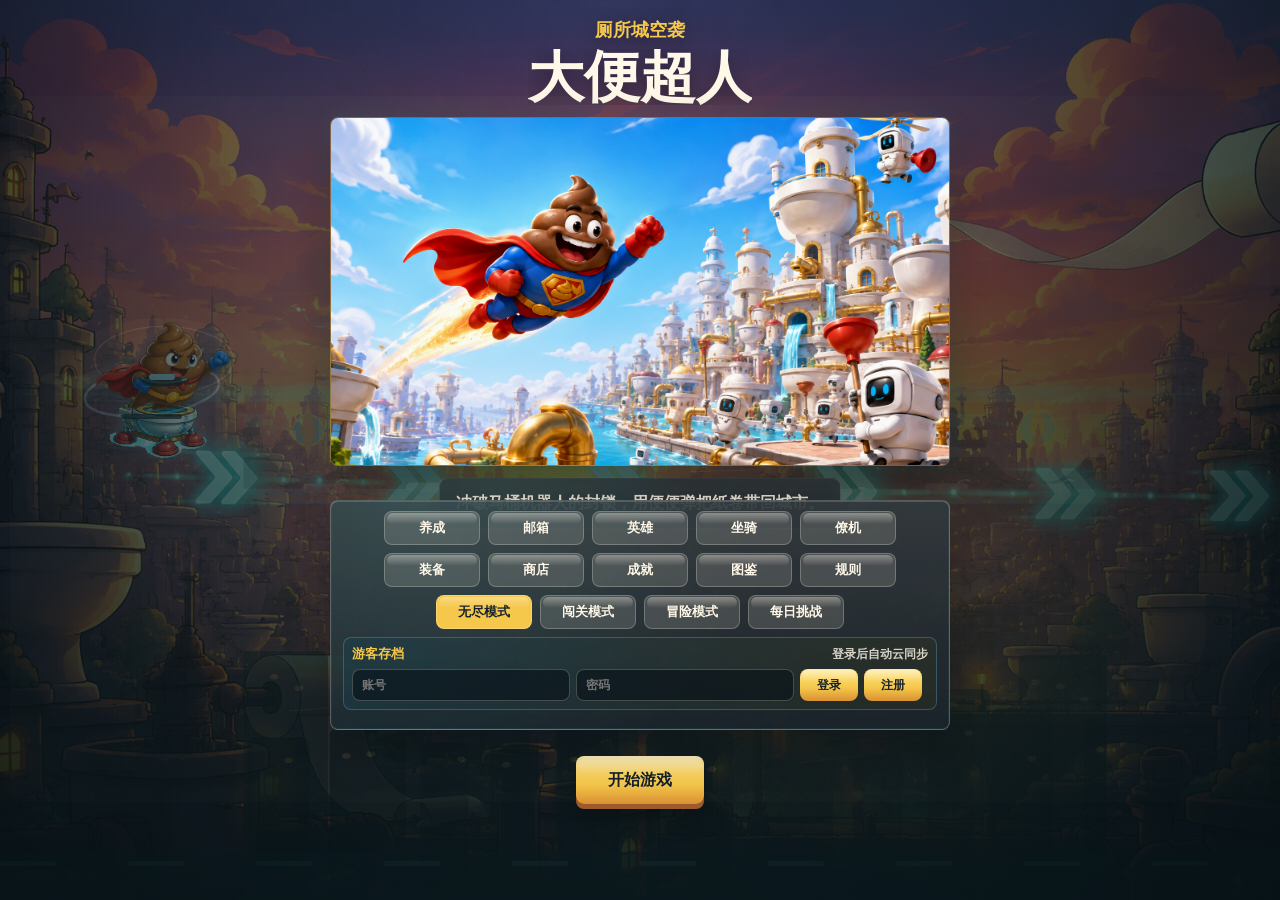
<file: index.html>
<!doctype html>
<html lang="zh-CN">
<head>
  <meta charset="utf-8">
  <meta name="viewport" content="width=device-width, initial-scale=1">
  <link rel="icon" href="data:,">
  <title>大便超人</title>
  <link rel="preload" as="image" href="assets/background-city-overhaul.png" fetchpriority="high">
  <link rel="preload" as="image" href="assets/background-city-patrol.png">
  <link rel="preload" as="image" href="assets/menu-hero-refit.png" fetchpriority="high">
  <link rel="preload" as="image" href="assets/background-deep-valve.png">
  <link rel="preload" as="image" href="assets/boss-warning-panel-refit.png">
  <link rel="preload" as="image" href="assets/background-adventure-beacon.png">
  <link rel="preload" as="image" href="assets/mount-atlas.png">
  <link rel="preload" as="image" href="assets/mail-festival-seal.png">
  <link rel="preload" as="image" href="assets/adventure-route-compass.png">
  <link rel="preload" as="image" href="assets/stage-contract-badge.png">
  <link rel="preload" as="image" href="assets/classic-route-briefing.png">
  <link rel="preload" as="image" href="assets/compendium-icons.webp">
  <link rel="preload" as="image" href="assets/compendium-pickups.webp">
  <link rel="preload" as="image" href="assets/compendium-systems.webp">
  <link rel="stylesheet" href="styles.css?v=20260613-ultimate-read">
</head>
<body class="menu-open">
  <main class="game-shell" aria-label="大便超人">
    <canvas id="gameCanvas" width="1280" height="720" aria-label="游戏画面"></canvas>

    <section id="orientationHint" class="orientation-hint" hidden aria-label="横屏提示">
      <div class="orientation-hint-panel">
        <strong>请横屏游玩</strong>
        <span>大便超人的躲避、Boss 战和道具按钮都按横屏手感设计。</span>
        <button id="orientationFullscreenButton" type="button">进入横屏全屏</button>
      </div>
    </section>

    <section class="hud" aria-label="游戏状态">
      <div class="hud-stat">
        <span>分数</span>
        <strong id="scoreText">0</strong>
      </div>
      <div class="hud-bars" aria-label="生命和能量">
        <div class="hud-meta">
          <span>Lv.<strong id="levelText">1</strong> · 战 <strong id="runPowerText">0</strong></span>
          <span id="powerText">普通便弹</span>
        </div>
        <div class="bar">
          <span>生命</span>
          <i><b id="healthBar"></b></i>
        </div>
        <div class="bar energy">
          <span>能量</span>
          <i><b id="energyBar"></b></i>
        </div>
        <div class="bar xp">
          <span>经验</span>
          <i><b id="expBar"></b></i>
        </div>
      </div>
      <div class="hud-stat right">
        <span id="bestLabel">最佳</span>
        <strong id="bestText">0</strong>
      </div>
    </section>

    <section id="bossHud" class="boss-hud" hidden aria-label="BOSS 状态">
      <span id="bossNameText">马桶霸王</span>
      <small id="bossPressureText">战况评估</small>
      <i><b id="bossBar"></b></i>
    </section>

    <section id="missionHud" class="mission-hud" hidden aria-label="局内悬赏">
      <span id="missionText">悬赏准备中</span>
    </section>

    <section id="menuPanel" class="menu-panel" aria-live="polite">
      <div class="brand-lockup">
        <p>厕所城空袭</p>
        <h1>大便超人</h1>
      </div>
      <img class="rules-art" src="assets/menu-hero-refit.png" alt="" aria-hidden="true">
      <div id="panelCopy" class="panel-copy">冲破马桶机器人的封锁，用便便弹把纸卷带回城市。</div>
      <div class="progress-panel" aria-label="闯关和养成">
        <div class="page-tabs">
          <button id="growthPageButton" type="button" class="is-selected">养成</button>
          <button id="mailPageButton" type="button">邮箱</button>
          <button id="heroPageButton" type="button">英雄</button>
          <button id="mountPageButton" type="button">坐骑</button>
          <button id="dronePageButton" type="button">僚机</button>
          <button id="equipmentPageButton" type="button">装备</button>
          <button id="shopPageButton" type="button">商店</button>
          <button id="achievementPageButton" type="button">成就</button>
          <button id="compendiumPageButton" type="button">图鉴</button>
          <button id="rulesPageButton" type="button">规则</button>
        </div>
        <div class="mode-tabs">
          <button id="endlessModeButton" type="button" class="is-selected">无尽模式</button>
          <button id="stageModeButton" type="button">闯关模式</button>
          <button id="adventureModeButton" type="button">冒险模式</button>
          <button id="dailyModeButton" type="button">每日挑战</button>
        </div>
        <form id="accountForm" class="account-panel" aria-label="账号云存档">
          <div class="account-summary">
            <strong id="accountTitle">游客存档</strong>
            <span id="accountStatus">登录后自动云同步</span>
          </div>
          <div class="account-fields">
            <input id="accountUsernameInput" type="text" autocomplete="username" maxlength="24" placeholder="账号" aria-label="账号">
            <input id="accountPasswordInput" type="password" autocomplete="current-password" maxlength="64" placeholder="密码" aria-label="密码">
            <button id="accountLoginButton" type="submit">登录</button>
            <button id="accountRegisterButton" type="button">注册</button>
            <button id="accountLogoutButton" type="button" hidden>退出</button>
          </div>
        </form>
        <div id="moduleHeader" class="module-header" hidden>
          <button id="moduleBackButton" type="button">返回</button>
          <strong id="moduleTitle">养成</strong>
        </div>
        <div id="stagePage" class="progress-page stage-page" hidden aria-label="闯关选关">
          <div id="stageSummary" class="stage-summary">选择关卡后开始挑战。</div>
          <div id="stageGrid" class="stage-grid" aria-label="关卡选择"></div>
          <button id="stageStartButton" class="stage-start-button" type="button">开始本关</button>
        </div>
        <div id="growthPage" class="progress-page" hidden>
        <div class="meta-strip">
          <span>金币 <strong id="coinText">0</strong></span>
          <span>材料 <strong id="materialText">0</strong></span>
          <span>便便币 <strong id="poopCoinText">0</strong></span>
          <span>专属石 <strong id="evoStoneText">0</strong></span>
          <span>超人 Lv.<strong id="metaLevelText">1</strong></span>
          <span>进化 <strong id="evolutionText">0</strong></span>
          <span>称号 <strong id="activeTitleText">暂无</strong></span>
        </div>
        <div class="growth-actions">
          <button id="upgradeHeroButton" type="button">升级超人</button>
          <button id="evolveHeroButton" type="button">进化超人</button>
        </div>
        <div class="hero-actions">
          <button id="signInButton" type="button">每日签到</button>
        </div>
        <div id="signInText" class="inventory-line">签到可获得少量便便币和阶段礼包，第 15/30 天会解锁传说级生肖五行英雄与坐骑。</div>
        <div id="inventoryText" class="inventory-line">背包：护盾 0 · 磁铁 0 · 能量 0</div>
        <div class="attribute-panel" aria-label="角色属性">
          <div id="combatPowerText" class="combat-power">战力 0</div>
          <div id="attributeText" class="attribute-line">生命 0 · 能量 0 · 攻击 0 · 幸运 0</div>
          <div id="equipmentText" class="equipment-line">头盔 - · 衣服 - · 靴子 - · 武器 - · 项链 -</div>
        </div>
        </div>
        <div id="mailPage" class="progress-page mail-page" hidden aria-label="邮箱页面">
          <div id="mailSummary" class="inventory-line">周末和节假日会投放补给。</div>
          <div class="mail-actions">
            <button id="claimAllMailButton" type="button">领取全部</button>
            <button id="refreshMailButton" type="button">刷新邮箱</button>
          </div>
          <div id="mailList" class="mail-list"></div>
        </div>
        <div id="heroPage" class="progress-page hero-page" hidden aria-label="英雄页面">
          <div id="heroTrialAccessText" class="inventory-line trial-access-line">试用每日免费 3 局；可用便便币购买今日试用权。</div>
          <div class="trial-access-actions">
            <button id="buyHeroTrialPassButton" type="button">购买今日试用权</button>
          </div>
          <div id="heroGrid" class="hero-grid">
            <div class="hero-card">
              <div class="hero-portrait hero-poop"></div>
              <div class="hero-card-name">大便超人</div>
              <div class="hero-card-stat">便便弹 · 大便能量波</div>
              <button id="selectPoopHeroButton" type="button">选择</button>
            </div>
            <div class="hero-card">
              <div class="hero-portrait hero-ikun"></div>
              <div class="hero-card-name">蔡徐坤</div>
              <div class="hero-card-stat">鸡啄发射 · 鸡鸣冲击波</div>
              <button id="selectIkunHeroButton" type="button">第 3 天解锁</button>
            </div>
          </div>
        </div>
        <div id="mountPage" class="progress-page mount-page" hidden aria-label="坐骑页面">
          <div id="mountText" class="inventory-line">可以选择不乘坐坐骑；骑乘时英雄会坐在坐骑上，未解锁坐骑需要金币和极稀有便便币。</div>
          <div id="mountTrialAccessText" class="inventory-line trial-access-line">试用每日免费 3 局；可用便便币购买今日试用权。</div>
          <div class="trial-access-actions">
            <button id="buyMountTrialPassButton" type="button">购买今日试用权</button>
          </div>
          <div id="mountGrid" class="mount-grid"></div>
        </div>
        <div id="dronePage" class="progress-page drone-page" hidden aria-label="僚机页面">
          <div id="droneText" class="inventory-line">当前僚机：便便圆翼僚机。天赋激活后出战。</div>
          <div id="droneGrid" class="drone-grid"></div>
        </div>
        <div id="equipmentPage" class="progress-page equipment-page" hidden aria-label="装备页面">
          <div class="equipment-section">
            <div class="equipment-title">已穿戴</div>
            <div id="equippedGrid" class="equipment-grid"></div>
          </div>
          <div class="equipment-section">
            <div class="equipment-title">装备背包</div>
            <div class="equipment-actions">
              <button id="sellWeakEquipmentButton" type="button">一键售出低品</button>
              <button id="sellAllEquipmentButton" type="button">出售全部背包</button>
            </div>
            <div id="equipmentBagGrid" class="equipment-bag-grid"></div>
          </div>
        </div>
        <div id="shopPage" class="progress-page shop-page" hidden aria-label="商店页面">
          <form id="redeemForm" class="redeem-panel" aria-label="兑换码">
            <input id="redeemCodeInput" type="password" autocomplete="off" spellcheck="false" placeholder="输入兑换码" aria-label="兑换码">
            <button id="redeemCodeButton" type="submit">兑换</button>
            <div id="redeemCodeStatus" class="redeem-status" aria-live="polite">每个兑换码仅可使用一次。</div>
          </form>
          <div id="shopDetail" class="shop-detail" aria-live="polite">点击商品查看作用，再点购买放入背包。</div>
          <div class="shop-grid">
            <div class="shop-card" data-shop-key="shield">
              <div class="shop-icon shop-shield"></div>
              <div class="shop-name">护盾</div>
              <div class="shop-price">6000 金币</div>
              <button id="buyShieldButton" type="button">购买</button>
            </div>
            <div class="shop-card" data-shop-key="magnet">
              <div class="shop-icon shop-magnet"></div>
              <div class="shop-name">磁铁</div>
              <div class="shop-price">7000 金币</div>
              <button id="buyMagnetButton" type="button">购买</button>
            </div>
            <div class="shop-card" data-shop-key="energy">
              <div class="shop-icon shop-energy"></div>
              <div class="shop-name">能量瓶</div>
              <div class="shop-price">4500 金币</div>
              <button id="buyEnergyButton" type="button">购买</button>
            </div>
            <div class="shop-card" data-shop-key="luckyBox">
              <div class="shop-icon shop-chest"></div>
              <div class="shop-name">幸运宝箱</div>
              <div class="shop-price">250000 金币</div>
              <button id="buyLuckyBoxButton" type="button">购买</button>
            </div>
            <div class="shop-card" data-shop-key="material">
              <div class="shop-icon shop-material"></div>
              <div class="shop-name">材料补给</div>
              <div class="shop-price">32500 金币</div>
              <button id="buyMaterialPackButton" type="button">购买</button>
            </div>
            <div class="shop-card" data-shop-key="battle">
              <div class="shop-icon shop-battle"></div>
              <div class="shop-name">战斗礼包</div>
              <div class="shop-price">39000 金币</div>
              <button id="buyBattlePackButton" type="button">购买</button>
            </div>
            <div class="shop-card" data-shop-key="gear">
              <div class="shop-icon shop-gear"></div>
              <div class="shop-name">装备补给箱</div>
              <div class="shop-price">110000 金币</div>
              <button id="buyGearBoxButton" type="button">购买</button>
            </div>
            <div class="shop-card" data-shop-key="reroll">
              <div class="shop-icon shop-reroll"></div>
              <div class="shop-name">天赋重骰券</div>
              <div class="shop-price">18000 金币</div>
              <button id="buyRerollButton" type="button">购买</button>
            </div>
            <div class="shop-card" data-shop-key="revive">
              <div class="shop-icon shop-revive"></div>
              <div class="shop-name">复活心核</div>
              <div class="shop-price">1 便便币</div>
              <button id="buyReviveButton" type="button">购买</button>
            </div>
            <div class="shop-card" data-shop-key="storm">
              <div class="shop-icon shop-storm"></div>
              <div class="shop-name">臭弹炸弹</div>
              <div class="shop-price">21000 金币</div>
              <button id="buyStormButton" type="button">购买</button>
            </div>
            <div class="shop-card" data-shop-key="wing">
              <div class="shop-icon shop-wing"></div>
              <div class="shop-name">顺风羽翼</div>
              <div class="shop-price">26000 金币</div>
              <button id="buyWingButton" type="button">购买</button>
            </div>
          </div>
          <div class="inventory-line">每局自动从背包携带最多 3 种可用道具；复活心核单局 1 次，其余带入道具单局最多 3 次。</div>
        </div>
        <div id="achievementPage" class="progress-page achievement-page" hidden aria-label="成就页面">
          <div id="achievementSummary" class="achievement-summary">完成目标可领取奖励和称号。</div>
          <div id="achievementGrid" class="achievement-grid"></div>
        </div>
        <div id="compendiumPage" class="progress-page compendium-page" hidden aria-label="游戏图鉴">
          <section class="compendium-section" aria-label="基础拾取和战斗资源">
            <h3>基础拾取</h3>
            <div class="compendium-grid">
              <article class="compendium-card">
                <div class="compendium-icon icon-pickup-paper" aria-hidden="true"></div>
                <div class="compendium-copy">
                  <strong>纸卷</strong>
                  <span>基础收集物，提供分数、少量回能和连击节奏；黄金航道会蓄出奖励纸卷。</span>
                </div>
              </article>
              <article class="compendium-card">
                <div class="compendium-icon icon-pickup-shield" aria-hidden="true"></div>
                <div class="compendium-copy">
                  <strong>护盾</strong>
                  <span>抵消一次高压失误或削掉护盾时间；Boss 战前和低血时价值最高。</span>
                </div>
              </article>
              <article class="compendium-card">
                <div class="compendium-icon icon-pickup-magnet" aria-hidden="true"></div>
                <div class="compendium-copy">
                  <strong>磁铁</strong>
                  <span>吸附纸卷和补给，适合黄金纸潮、补给密集区和移动压力较高的局面。</span>
                </div>
              </article>
              <article class="compendium-card">
                <div class="compendium-icon icon-pickup-energy" aria-hidden="true"></div>
                <div class="compendium-copy">
                  <strong>能量瓶</strong>
                  <span>补充能量，帮助释放强化攻击和大招；高压 Boss 局优先级很高。</span>
                </div>
              </article>
              <article class="compendium-card">
                <div class="compendium-icon icon-skill-core" aria-hidden="true"></div>
                <div class="compendium-copy">
                  <strong>技能核心</strong>
                  <span>补能、缩短大招冷却，并短暂强化攻击节奏，是反打窗口的启动器。</span>
                </div>
              </article>
              <article class="compendium-card">
                <div class="compendium-icon icon-break-core-card" aria-hidden="true"></div>
                <div class="compendium-copy">
                  <strong>破防核心</strong>
                  <span>Boss 破防后掉落；拾取会延长压制、补充能量，并追加 Boss 伤害。</span>
                </div>
              </article>
              <article class="compendium-card">
                <div class="compendium-icon icon-mystery-capsule" aria-hidden="true"></div>
                <div class="compendium-copy">
                  <strong>奇遇胶囊</strong>
                  <span>可能触发天赋盲盒、黄金喷泉、冲击波、时空滑流或弱点雷达。</span>
                </div>
              </article>
              <article class="compendium-card">
                <div class="compendium-icon icon-counter-seal-card" aria-hidden="true"></div>
                <div class="compendium-copy">
                  <strong>闪反徽印</strong>
                  <span>进入闪反窗口，连续贴身极限闪避可触发冲击，清近身威胁并压制 Boss。</span>
                </div>
              </article>
              <article class="compendium-card">
                <div class="compendium-icon icon-skill-core" aria-hidden="true"></div>
                <div class="compendium-copy">
                  <strong>大招</strong>
                  <span>消耗 65% 最大能量释放 3 秒英雄爆发；留给 Boss 弱点、破防或弹幕高压段更赚。</span>
                </div>
              </article>
              <article class="compendium-card">
                <div class="compendium-icon icon-system-equipment" aria-hidden="true"></div>
                <div class="compendium-copy">
                  <strong>背包道具</strong>
                  <span>每局最多自动携带 3 种可用道具；护盾、磁铁、能量、臭弹和羽翼都只触发一次。</span>
                </div>
              </article>
              <article class="compendium-card">
                <div class="compendium-icon icon-golden-trail" aria-hidden="true"></div>
                <div class="compendium-copy">
                  <strong>稀有货币</strong>
                  <span>便便币主要来自签到、节日邮件、每日首杀和极低概率 Boss 掉落，用于高阶门槛。</span>
                </div>
              </article>
            </div>
          </section>

          <section class="compendium-section" aria-label="障碍敌人和 Boss 威胁">
            <h3>威胁读法</h3>
            <div class="compendium-grid">
            <article class="compendium-card">
              <div class="compendium-icon icon-pipe" aria-hidden="true"></div>
              <div class="compendium-copy">
                <strong>管道夹缝</strong>
                <span>上下管道会封锁航线，观察中间缺口，提前把角色稳定在安全高度。</span>
              </div>
            </article>
            <article class="compendium-card">
              <div class="compendium-icon icon-toilet" aria-hidden="true"></div>
              <div class="compendium-copy">
                <strong>马桶机器人</strong>
                <span>基础敌人，击破给经验和分数；精英潮里的机器人更硬，但补给收益更好。</span>
              </div>
            </article>
            <article class="compendium-card">
              <div class="compendium-icon icon-plunger" aria-hidden="true"></div>
              <div class="compendium-copy">
                <strong>皮搋子弹</strong>
                <span>直线突进型弹道，Boss 预警出现后换层躲避，不要沿原高度硬穿。</span>
              </div>
            </article>
            <article class="compendium-card">
              <div class="compendium-icon icon-stink" aria-hidden="true"></div>
              <div class="compendium-copy">
                <strong>臭气云</strong>
                <span>持续占位的软封锁，边缘也有威胁；用护盾、净化或大招清场更稳。</span>
              </div>
            </article>
            <article class="compendium-card">
              <div class="compendium-icon icon-bubble" aria-hidden="true"></div>
              <div class="compendium-copy">
                <strong>肥皂泡</strong>
                <span>移动慢但体积大，常和其他弹道夹击；优先找空隙，不要贪贴边纸卷。</span>
              </div>
            </article>
            <article class="compendium-card">
              <div class="compendium-icon icon-barricade" aria-hidden="true"></div>
              <div class="compendium-copy">
                <strong>旋转路障</strong>
                <span>宽体障碍，常用于压缩可走空间；看到预警轮廓时提前拉开纵向距离。</span>
              </div>
            </article>
            <article class="compendium-card">
              <div class="compendium-icon icon-sludge" aria-hidden="true"></div>
              <div class="compendium-copy">
                <strong>酸液桶</strong>
                <span>紫色污泥桶会制造高压横向威胁，适合用闪反、臭弹炸弹或技能核心处理。</span>
              </div>
            </article>
            <article class="compendium-card">
              <div class="compendium-icon icon-boss-warning-card" aria-hidden="true"></div>
              <div class="compendium-copy">
                <strong>Boss 预警</strong>
                <span>红圈、弹道线和 HUD 文案会提示下一招；站进安全带或离开锁定圈可看破 Boss，获得短暂稳压减伤。</span>
              </div>
            </article>
            <article class="compendium-card">
              <div class="compendium-icon icon-boss-weak-card" aria-hidden="true"></div>
              <div class="compendium-copy">
                <strong>弱点与破防</strong>
                <span>弱点期集中输出会加快破防；破防后 Boss 出招变慢，是吃核心和打爆发的窗口。</span>
              </div>
            </article>
            <article class="compendium-card">
              <div class="compendium-icon icon-daily-boss-card" aria-hidden="true"></div>
              <div class="compendium-copy">
                <strong>每日 Boss</strong>
                <span>战力按实时战力 10 倍同步，带百分比伤害；目标是在 60 秒内尽量打高伤害。</span>
              </div>
            </article>
            </div>
          </section>

          <section class="compendium-section" aria-label="航道事件和高级玩法">
            <h3>航道事件</h3>
            <div class="compendium-grid">
              <article class="compendium-card">
                <div class="compendium-icon icon-golden-trail" aria-hidden="true"></div>
                <div class="compendium-copy">
                  <strong>黄金纸潮</strong>
                  <span>贴着黄金航道飞行会蓄能，蓄满后产出奖励纸卷，适合冲分和连击。</span>
                </div>
              </article>
              <article class="compendium-card">
                <div class="compendium-icon icon-wind-gate" aria-hidden="true"></div>
                <div class="compendium-copy">
                  <strong>顺风门阵</strong>
                  <span>穿过顺风航道可补能、延长顺风，并软化前方威胁，给手机操作留余量。</span>
                </div>
              </article>
              <article class="compendium-card">
                <div class="compendium-icon icon-cloud-current" aria-hidden="true"></div>
                <div class="compendium-copy">
                  <strong>云海顺流</strong>
                  <span>冒险中的移动顺流航线；贴线蓄能，拾取贝壳可加速，满后触发冲流爆发。</span>
                </div>
              </article>
              <article class="compendium-card">
                <div class="compendium-icon icon-system-adventure" aria-hidden="true"></div>
                <div class="compendium-copy">
                  <strong>远征信标</strong>
                  <span>冒险目标未完成时会出现导航信标，贴线蓄满可推进航图和契约，并短暂提前标记威胁。</span>
                </div>
              </article>
              <article class="compendium-card">
                <div class="compendium-icon icon-cloud-current" aria-hidden="true"></div>
                <div class="compendium-copy">
                  <strong>清风补给</strong>
                  <span>贴着清风航道会持续恢复并减压，适合低血、低能量或弹幕密度刚升高时稳住局面。</span>
                </div>
              </article>
              <article class="compendium-card">
                <div class="compendium-icon icon-system-stage" aria-hidden="true"></div>
                <div class="compendium-copy">
                  <strong>旧城巡航</strong>
                  <span>旧城区普通关会出现巡航灯塔，贴线校准满后提前标记下一波障碍，并为信号链充能。</span>
                </div>
              </article>
              <article class="compendium-card">
                <div class="compendium-icon icon-system-mission" aria-hidden="true"></div>
                <div class="compendium-copy">
                  <strong>旧城信号链</strong>
                  <span>连续清过障碍、完成巡航灯塔、绿波和路线委托会充能；满链后短暂减压、补能并投放航线补给。</span>
                </div>
              </article>
              <article class="compendium-card">
                <div class="compendium-icon icon-purification" aria-hidden="true"></div>
                <div class="compendium-copy">
                  <strong>深阀排压</strong>
                  <span>深层废都关贴着排压阀蓄能，满阀后标记前方威胁、净化腐蚀障碍，并开启短暂低压窗口。</span>
                </div>
              </article>
              <article class="compendium-card">
                <div class="compendium-icon icon-wind-gate" aria-hidden="true"></div>
                <div class="compendium-copy">
                  <strong>战场态势</strong>
                  <span>开局随机获得顺风、赏金、污泥、能量过载或精英巡逻等局势，决定本局优先策略。</span>
                </div>
              </article>
              <article class="compendium-card">
                <div class="compendium-icon icon-combo-altar" aria-hidden="true"></div>
                <div class="compendium-copy">
                  <strong>狂热模式</strong>
                  <span>连续收集、击破和极限闪避会进入狂热，分数和节奏更强，但受伤会打断收益。</span>
                </div>
              </article>
              <article class="compendium-card">
                <div class="compendium-icon icon-mystery-capsule" aria-hidden="true"></div>
                <div class="compendium-copy">
                  <strong>奇遇航线</strong>
                  <span>紫色航道会蓄出额外胶囊或技能核心，适合在安全段贴线拿节奏奖励。</span>
                </div>
              </article>
              <article class="compendium-card">
                <div class="compendium-icon icon-element-core" aria-hidden="true"></div>
                <div class="compendium-copy">
                  <strong>五行裂隙</strong>
                  <span>拾取五行灵核获得木、火、土、金、水短时效果，分别偏续航、爆发、护盾、破甲和回能控场。</span>
                </div>
              </article>
            <article class="compendium-card">
              <div class="compendium-icon icon-startrail" aria-hidden="true"></div>
              <div class="compendium-copy">
                <strong>星轨试炼</strong>
                <span>贴着星轨航线飞行会蓄能，满后自动触发星辉爆发，清弹并压制 Boss。</span>
              </div>
            </article>
            <article class="compendium-card">
              <div class="compendium-icon icon-purification" aria-hidden="true"></div>
              <div class="compendium-copy">
                <strong>净化核心</strong>
                <span>拾取后冲洗周围弹幕、补能护盾，并给 Boss 施加破防压力，是高压局的救场点。</span>
              </div>
            </article>
              <article class="compendium-card">
                <div class="compendium-icon icon-mirror-shard-card" aria-hidden="true"></div>
                <div class="compendium-copy">
                  <strong>镜流回廊</strong>
                  <span>贴着镜流蓄能，碎片提供短护身；满能后折返脉冲会清弹并保护走位。</span>
                </div>
              </article>
              <article class="compendium-card">
                <div class="compendium-icon icon-aurora-forge" aria-hidden="true"></div>
                <div class="compendium-copy">
                  <strong>极光铸炉</strong>
                  <span>贴热流积攒热量，符印补能护盾并提攻速；热量满后释放铸炉波。</span>
                </div>
              </article>
              <article class="compendium-card">
                <div class="compendium-icon icon-combo-altar" aria-hidden="true"></div>
                <div class="compendium-copy">
                  <strong>连击祭坛</strong>
                  <span>拾取祭印进入连击冲刺，维持连击更稳、技巧收益更高，但节奏也会更紧。</span>
                </div>
              </article>
              <article class="compendium-card">
                <div class="compendium-icon icon-mount-badge" aria-hidden="true"></div>
                <div class="compendium-copy">
                  <strong>坐骑试炼</strong>
                  <span>拾取坐骑徽章可快速积攒坐骑能量、缩短冷却，并短暂减轻弹幕压力。</span>
                </div>
              </article>
            </div>
          </section>

          <section class="compendium-section" aria-label="模式目标和养成系统">
            <h3>模式与成长</h3>
            <div class="compendium-grid">
              <article class="compendium-card">
                <div class="compendium-icon icon-system-endless" aria-hidden="true"></div>
                <div class="compendium-copy">
                  <strong>无尽模式</strong>
                  <span>持续冲分，后段切入深层废都；每个英雄达到分数里程碑可拿专属进化石。</span>
                </div>
              </article>
              <article class="compendium-card">
                <div class="compendium-icon icon-system-stage" aria-hidden="true"></div>
                <div class="compendium-copy">
                  <strong>闯关模式</strong>
                  <span>普通关冲目标分，Boss 关击败 Boss；后续关卡会加入受击限制、旧城稳定度和信号链。</span>
                </div>
              </article>
              <article class="compendium-card">
                <div class="compendium-icon icon-system-adventure" aria-hidden="true"></div>
                <div class="compendium-copy">
                  <strong>冒险航图</strong>
                  <span>分数、航图和契约都要推进；目标未完成时会继续探索，Boss 也会延后现身。</span>
                </div>
              </article>
              <article class="compendium-card">
                <div class="compendium-icon icon-system-daily" aria-hidden="true"></div>
                <div class="compendium-copy">
                  <strong>每日挑战</strong>
                  <span>每天刷新百分比伤害 Boss；首次击败有额外便便币，未击败也按伤害结算。</span>
                </div>
              </article>
              <article class="compendium-card">
                <div class="compendium-icon icon-system-mission" aria-hidden="true"></div>
                <div class="compendium-copy">
                  <strong>悬赏任务</strong>
                  <span>每局随机 3 个目标，完成后立刻给金币、材料、经验和分数，全清会触发大奖。</span>
                </div>
              </article>
              <article class="compendium-card">
                <div class="compendium-icon icon-mystery-capsule" aria-hidden="true"></div>
                <div class="compendium-copy">
                  <strong>本局天赋</strong>
                  <span>等级节点会刷随机天赋，例如疾射、厚皮、拾荒、大招蓄能和僚机信标。</span>
                </div>
              </article>
              <article class="compendium-card">
                <div class="compendium-icon icon-system-achievement" aria-hidden="true"></div>
                <div class="compendium-copy">
                  <strong>成就</strong>
                  <span>记录纸卷、击破、闪避、通关、Boss、装备和事件目标，奖励称号与资源。</span>
                </div>
              </article>
              <article class="compendium-card">
                <div class="compendium-icon icon-system-equipment" aria-hidden="true"></div>
                <div class="compendium-copy">
                  <strong>装备</strong>
                  <span>长期战力的重要来源；可穿戴头盔、衣服、靴子、武器、项链，也可出售背包装备。</span>
                </div>
              </article>
              <article class="compendium-card">
                <div class="compendium-icon icon-element-core" aria-hidden="true"></div>
                <div class="compendium-copy">
                  <strong>英雄进化</strong>
                  <span>长期成长核心，进化会强化攻击形态；无尽分数里程碑会给对应英雄专属进化石。</span>
                </div>
              </article>
              <article class="compendium-card">
                <div class="compendium-icon icon-mount-badge" aria-hidden="true"></div>
                <div class="compendium-copy">
                  <strong>坐骑</strong>
                  <span>局外解锁升级，局内通过闪避、拾取和重击充能，满能后自动触发专属技能。</span>
                </div>
              </article>
              <article class="compendium-card">
                <div class="compendium-icon icon-skill-core" aria-hidden="true"></div>
                <div class="compendium-copy">
                  <strong>僚机</strong>
                  <span>选择后还需要局内拿到僚机信标天赋才会出战，用来补输出或提供特殊节奏。</span>
                </div>
              </article>
              <article class="compendium-card">
                <div class="compendium-icon icon-system-mail" aria-hidden="true"></div>
                <div class="compendium-copy">
                  <strong>邮箱与签到</strong>
                  <span>签到解锁阶段奖励和英雄坐骑；邮箱会投放周末、节假日和特别节日补给。</span>
                </div>
              </article>
              <article class="compendium-card">
                <div class="compendium-icon icon-mount-badge" aria-hidden="true"></div>
                <div class="compendium-copy">
                  <strong>试用权</strong>
                  <span>高难英雄和坐骑可每日免费试用，也能花少量便便币购买当日试用次数。</span>
                </div>
              </article>
              <article class="compendium-card">
                <div class="compendium-icon icon-system-stage" aria-hidden="true"></div>
                <div class="compendium-copy">
                  <strong>旧城稳定度</strong>
                  <span>旧城区关卡会推进稳定度，35%/70%/100% 触发航线支援；信号链会加速稳定推进。</span>
                </div>
              </article>
              <article class="compendium-card">
                <div class="compendium-icon icon-system-adventure" aria-hidden="true"></div>
                <div class="compendium-copy">
                  <strong>冒险契约</strong>
                  <span>侦察、护送、讨伐和遗迹四类契约会鼓励不同跑法，并推动航图进度。</span>
                </div>
              </article>
              <article class="compendium-card">
                <div class="compendium-icon icon-system-equipment" aria-hidden="true"></div>
                <div class="compendium-copy">
                  <strong>商店补给</strong>
                  <span>金币商品会显示余额、库存和差额；复活心核消耗便便币，购买前要看携带位。</span>
                </div>
              </article>
              <article class="compendium-card">
                <div class="compendium-icon icon-system-warning" aria-hidden="true"></div>
                <div class="compendium-copy">
                  <strong>战力评级</strong>
                  <span>战力会拆分输出和生存；Boss 战力还会折算弹幕密度、百分比伤害和致死压力。</span>
                </div>
              </article>
              <article class="compendium-card">
                <div class="compendium-icon icon-system-equipment" aria-hidden="true"></div>
                <div class="compendium-copy">
                  <strong>操作与画质</strong>
                  <span>移动可选按住飞行或滑动角色；画质自动调节，也可手动切流畅减少高密度特效。</span>
                </div>
              </article>
            </div>
          </section>
        </div>
        <div id="rulesPage" class="progress-page rules-page" hidden>
      <div class="rules-card" aria-label="游戏规则">
        <h2>规则</h2>
        <div class="move-choice" aria-label="移动方式">
          <span>移动</span>
          <button id="tapMoveButton" type="button" class="is-selected">按住飞行</button>
          <button id="dragMoveButton" type="button">滑动角色</button>
        </div>
        <div class="move-choice quality-choice" aria-label="画质模式">
          <span>画质</span>
          <button id="qualityAutoButton" type="button" class="is-selected">自动</button>
          <button id="qualitySmoothButton" type="button">流畅</button>
        </div>
        <ul>
          <li>可选择“按住飞行”，也可选择带阻尼的“滑动角色”；所有模式得分效率提升为基础值的 10 倍，按住飞行模式仍有额外基础得分效率。</li>
          <li>画质默认自动，设备变卡时会降低粒子和背景特效；也可手动切到流畅模式。</li>
          <li>大便超人会周期自动扔出便便弹，每次进化都会提高攻速；所有操作模式都会在场上有敌人或 Boss 且能量足够时自动释放强化攻击，无需再双击或额外点按。</li>
          <li>“大招”消耗 65% 最大能量，向前释放 3 秒英雄专属爆发特效；冷却 15 秒。</li>
          <li>收集纸卷、能量瓶、护盾和磁铁，击败机器人获得经验。</li>
          <li>本局等级提升会小幅提高生命、能量、攻击和攻速，顶部会同步显示当前战斗力。</li>
          <li>每局会随机刷新 3 个悬赏任务，完成后立即获得金币、材料、经验和分数奖励；全清悬赏会触发大奖。</li>
          <li>成就会记录累计纸卷、击破、闪避、通关、Boss 和装备目标，奖励会随达成难度提高，少数高难成就会给极少量便便币。</li>
          <li>邮箱会在周末投放轻量补给，节假日和儿童节、父亲节等特别节日投放更大的限时礼包并附带祝福；节日便便币奖励已提高到五倍，每封节日邮件有 30% 概率触发幸运暴击再翻倍，每封邮件只能领取一次。</li>
          <li>每局开局会获得战场态势，例如顺风航线、赏金航线、污泥风暴、能量过载和精英巡逻。</li>
          <li>本局等级达到关键节点会获得随机天赋，例如疾射、厚皮、拾荒、大招蓄能、重击专精和便便僚机。</li>
          <li>连续收集、击破和极限闪避会进入狂热模式；受伤后会短暂降低压力并刷新补给，节奏更适合手机游玩。</li>
          <li>右侧会出现来袭预警；能量自然恢复和纸卷回能已降低，强化攻击消耗与伤害都更高，与大招一样需要更谨慎地选择时机。</li>
          <li>拾取“技能核心”可补能、缩短大招冷却，并短暂强化攻击节奏。</li>
          <li>中后段会出现闪反试炼，拾取闪反徽印后进入短暂窗口，连续 3 次贴身极限闪避会自动触发闪反冲击，清理近身威胁并压制 Boss。</li>
          <li>高难获取英雄和坐骑可在主菜单试用；试用每日免费 3 局，也可花少量便便币购买当日试用权。试用英雄只能体验基础形态，正式拥有后才能升级和进化。</li>
          <li>坐骑可在主菜单解锁、升级、试用和切换；局内会通过闪避、拾取和重击充能，满能量后自动触发专属技能。</li>
          <li>连击达到关键段位会刷新额外补给；无尽 Boss 成长更快，闯关目标分与 Boss 战力全面上调。BOSS 出招前会出现红色预警圈，站进安全带或离开锁定圈会积累看破，看破后获得数秒稳压减伤，深层废都和深阀预警会强化这个窗口。</li>
          <li>Boss 破防后会掉落破防核心，拾取后进入短暂反击节奏，补充能量、延长压制并对 Boss 追加伤害；是否冒险去吃核心会影响后续输出窗口。</li>
          <li>局内会随机出现“奇遇胶囊”，拾取后可能触发天赋盲盒、黄金喷泉、冲击波、时空滑流或弱点雷达；奇遇航线已翻新为可见紫色航道，贴着航道飞行可蓄出额外胶囊或技能核心。</li>
          <li>冒险模式现在需要同时满足分数、航图目标和本关契约；通过事件、云海顺流、补给空投、遗迹、极限闪避、精英和宝藏击破来积累探索、线索、货箱和契约进度，目标未完成时会继续探索，BOSS 关也会等航图和契约完成后才现身。</li>
          <li>冒险契约分为侦察、护送、讨伐和遗迹四类，每类鼓励不同跑法；完成契约会获得普通补给、航图推进和短时签章增益，不会新增便便币来源。</li>
          <li>冒险会出现云海顺流，贴着移动顺流航线可蓄能，拾取顺流贝壳会补能并加速蓄能，蓄满后自动释放冲流爆发。目标未完成时还会出现远征信标，贴线蓄满可推进航图和契约，并短暂提前标记前方威胁。</li>
          <li>冒险和中后段会出现补给空投、云海遗迹和废都遗迹，拾取后可获得道具、临时强化、遗迹冲击或本局天赋，并推动航图进度。</li>
          <li>中后段新增五行裂隙事件，场景会切入五行战场；拾取五行灵核可获得木、火、土、金、水五种短时效果，分别偏向续航、爆发、护盾、破甲和回能控场。</li>
          <li>中后段会出现星轨试炼，场景切入星轨战场；贴着移动星轨飞行会蓄能，蓄满后自动触发星辉爆发，清理弹幕并压制 Boss。</li>
          <li>中后段新增净化潮汐事件，场景切入净化战场；拾取净化核心会冲洗周围弹幕、补能护盾，并对 Boss 施加破防压力。</li>
          <li>更后段会出现镜流回廊事件，场景切入镜流战场；贴着移动镜流飞行可蓄能，拾取镜流碎片会获得短护身并加速蓄能，蓄满后自动释放折返脉冲。</li>
          <li>深层废都地图已翻新为排压阀主题；深层关贴着深阀航道蓄能，满阀后会提前标记威胁、净化腐蚀障碍，并开启短暂低压窗口。低压或深阀读线期间看破 Boss，会额外充阀并获得更强稳压。</li>
          <li>更后段新增极光铸炉事件，场景切入极光铸炉战场；贴着移动热流飞行可积攒热量，拾取铸炉符印会补能护盾并提高短时攻速，热量蓄满后自动释放铸炉波。</li>
          <li>中期会出现坐骑试炼，拾取坐骑徽章可快速积攒坐骑能量、缩短冷却并短暂减轻弹幕压力。</li>
          <li>中后段会出现连击祭坛，拾取连击祭印后进入短暂的连击冲刺状态，维持连击更稳、技巧收益更高，但场面节奏也更紧。</li>
          <li>黄金纸潮、清风补给和顺风门阵已翻新为可见航道事件：贴着黄金航道飞行会蓄出奖励纸卷，清风航道会持续恢复并减压，顺风航道会补能、延长顺风并软化前方威胁。</li>
          <li>中后段会出现精英马桶潮；精英怪有更明显的扫描标记，更耐打但在精英潮中会掉落更好的补给。</li>
          <li>达到 3、5、7、15、25、35、50 级时，攻击方式会继续强化。</li>
          <li>闯关模式共 60 关；每关目标分至少为上一关的 1.2 倍，普通关达到目标分数通关，BOSS 关需要击败 BOSS。第 10 王起设置阶段战力保底，20/30/40/50/60 王会按前一阶段 2-4 倍递进。旧城区地图已翻新为巡航信号主题，会显示城区稳定度、航线提示、路线委托和信号链；普通旧城关的巡航灯塔贴线校准后会提前读出下一波障碍。连续清障、巡航、绿波和委托会推进信号链，满链后短暂减压、补能并投放航线补给；事件、拾取与委托过程会推进稳定度，35%/70%/100% 会触发航线支援，完成后本局获得补血回能和结算小奖励。</li>
          <li>冒险模式更重视探索节奏：分数、航图和契约都要推进，航图或契约跨过关键进度时会触发远征支援，短暂减压并投放补给。</li>
          <li>每日挑战会刷新 1 个百分比伤害 Boss，战力固定为玩家当前实时战力的 10 倍；60 秒内造成越多伤害，结算奖励越高，首次击败今日 Boss 会获得大额奖励并额外获得 5 枚便便币。</li>
          <li>金币可升级超人或购买背包道具；除复活心核外，商店道具每局最多可使用或触发 3 次，复活心核仍消耗便便币且每局只会自动触发 1 次。每局会自动从背包携带最多 3 种可用道具，未带入或未使用的库存会保留。</li>
          <li>局内升级更偏向临时微成长，长期战力主要来自局外升级、进化、装备和坐骑培养；坐骑可选择不乘坐，解锁需要金币和极稀有便便币。</li>
          <li>无尽模式也会在后段切换到翻新的深层废都地图；每个英雄首次达到 50万、100万、250万、500万分时，各获得 1 颗自己的专属进化石。</li>
          <li>每日签到可获得金币、材料、道具和少量便便币；第 3/5/7/10 天解锁早期英雄，第 15/18/24/30 天会继续解锁高阶英雄与对应主题坐骑。</li>
          <li>Boss 被击败时有 0.5% 概率掉落 1 枚便便币，签到、节日邮件和每日挑战首次击败奖励也会少量发放；便便币只是稀有门槛，坐骑仍需要大量金币购买，五行麒麟座是昂贵的终局坐骑。</li>
          <li>进度推进后会遭遇 BOSS，中后期和无尽模式 BOSS 战斗力会更快成长，半血后会进入狂暴阶段，普通攻击不会打断 Boss 出招，只有破防、眩晕、麻痹、冻结、缠绕等特殊状态会压制出招。</li>
          <li>避开管道、飞来的皮搋子、臭气云、肥皂泡、旋转路障、酸液桶和马桶机器人；右侧预警会用不同颜色和轮廓提示即将进入的威胁。</li>
        </ul>
      </div>
        </div>
      </div>
      <div class="panel-actions">
        <button id="startButton" type="button">开始游戏</button>
        <button id="restartButton" type="button" class="secondary" hidden>再来</button>
        <button id="homeButton" type="button" class="secondary" hidden>返回首页</button>
      </div>
    </section>

    <section class="item-controls" aria-label="背包道具">
      <button id="useShieldButton" type="button" aria-label="使用护盾">盾</button>
      <button id="useMagnetButton" type="button" aria-label="使用磁铁">磁</button>
      <button id="useEnergyButton" type="button" aria-label="使用能量">能</button>
      <button id="useStormButton" type="button" aria-label="使用臭弹炸弹">炸</button>
      <button id="ultimateButton" type="button" aria-label="释放大招">大招</button>
    </section>

    <section id="rewardToast" class="reward-toast" hidden aria-label="奖励提示"></section>

    <section id="perkChoice" class="perk-choice" hidden aria-label="本局天赋选择">
      <div class="perk-choice-panel">
        <p>本局成长</p>
        <h2>选择一个天赋</h2>
        <div id="perkChoiceHint" class="perk-choice-hint">战斗继续进行，未选择会自动推荐。</div>
        <div id="perkChoiceGrid" class="perk-choice-grid"></div>
        <button id="perkRerollButton" class="perk-reroll-button" type="button">重骰</button>
      </div>
    </section>

    <section class="utility-controls" aria-label="设置">
      <button id="pauseButton" type="button" aria-label="暂停">暂停</button>
      <button id="endRunButton" type="button" aria-label="结束本局">结束</button>
      <button id="fullscreenButton" type="button" aria-label="全屏">全屏</button>
      <button id="muteButton" type="button" aria-label="静音">声音</button>
    </section>
  </main>

  <script src="main.js?v=20260613-ultimate-read"></script>
</body>
</html>
</file>
<file: styles.css>
:root {
  color-scheme: dark;
  --ink: #17212b;
  --paper: #fff8e8;
  --panel: rgba(17, 27, 34, 0.78);
  --panel-strong: rgba(17, 27, 34, 0.92);
  --panel-line: rgba(255, 248, 232, 0.26);
  --panel-glow: rgba(79, 214, 208, 0.12);
  --cyan: #4fd6d0;
  --red: #e44943;
  --gold: #f5c84b;
  --leaf: #6bdc7b;
}

* {
  box-sizing: border-box;
  -webkit-user-drag: none;
}

::selection {
  background: transparent;
}

html,
body {
  width: 100%;
  height: 100%;
  margin: 0;
  overflow: hidden;
  background: #0f1c24;
  font-family: "Microsoft YaHei", "PingFang SC", "Noto Sans SC", Arial, sans-serif;
  overscroll-behavior: none;
  -webkit-overflow-scrolling: auto;
  -webkit-tap-highlight-color: transparent;
  -webkit-touch-callout: none;
  -webkit-user-select: none;
  user-select: none;
}

button {
  position: relative;
  border: 0;
  border-radius: 8px;
  font: inherit;
  font-weight: 800;
  color: #14202a;
  background:
    linear-gradient(180deg, rgba(255, 248, 232, 0.34), rgba(255, 248, 232, 0) 44%),
    linear-gradient(180deg, #ffe37a 0%, #f5c84b 58%, #d99032 100%);
  box-shadow:
    inset 0 1px 0 rgba(255, 248, 232, 0.5),
    0 5px 0 #9d5a2c,
    0 12px 26px rgba(0, 0, 0, 0.28);
  cursor: pointer;
  touch-action: manipulation;
  transition: transform 120ms ease, filter 120ms ease, box-shadow 120ms ease;
}

button::after {
  content: "";
  position: absolute;
  inset: 1px 2px auto;
  height: 34%;
  border-radius: inherit;
  background: linear-gradient(180deg, rgba(255, 248, 232, 0.36), rgba(255, 248, 232, 0));
  pointer-events: none;
}

button:hover {
  filter: brightness(1.06);
}

button:active,
button.is-down {
  transform: translateY(4px);
  box-shadow:
    inset 0 1px 0 rgba(255, 248, 232, 0.38),
    0 1px 0 #9d5a2c,
    0 8px 18px rgba(0, 0, 0, 0.24);
}

button:focus-visible {
  outline: 2px solid rgba(255, 248, 232, 0.82);
  outline-offset: 3px;
}

.game-shell {
  position: relative;
  width: 100vw;
  height: 100vh;
  height: var(--app-height, 100vh);
  background: #11242b;
  -webkit-touch-callout: none;
  -webkit-user-select: none;
  user-select: none;
  touch-action: none;
}

#gameCanvas {
  display: block;
  width: 100%;
  height: 100%;
  touch-action: none;
}

.hud {
  position: absolute;
  top: max(10px, env(safe-area-inset-top));
  left: 50%;
  z-index: 14;
  width: min(660px, calc(100vw - 220px));
  transform: translateX(-50%);
  display: grid;
  grid-template-columns: 100px minmax(210px, 1fr) 100px;
  align-items: start;
  gap: 8px;
  pointer-events: none;
}

.menu-open .hud,
.menu-open .boss-hud,
.menu-open .mission-hud,
.menu-open .item-controls,
.menu-open .utility-controls {
  display: none;
}

.hud-stat,
.hud-bars {
  min-width: 0;
  border: 1px solid var(--panel-line);
  border-radius: 8px;
  background:
    linear-gradient(180deg, rgba(255, 248, 232, 0.12), rgba(255, 248, 232, 0.035)),
    radial-gradient(circle at 18% 0, rgba(79, 214, 208, 0.12), transparent 58%),
    var(--panel);
  color: var(--paper);
  box-shadow:
    inset 0 1px 0 rgba(255, 248, 232, 0.12),
    0 14px 34px rgba(0, 0, 0, 0.22);
  backdrop-filter: blur(7px);
}

.hud-stat {
  min-height: 50px;
  padding: 8px 10px;
}

.hud-stat.right {
  justify-self: end;
  width: 100px;
  text-align: right;
}

.hud-stat span,
.bar span {
  display: block;
  color: rgba(255, 248, 232, 0.72);
  font-size: 12px;
  line-height: 1.1;
}

.hud-stat strong {
  display: block;
  max-width: 100%;
  margin-top: 4px;
  overflow: hidden;
  font-size: 21px;
  font-variant-numeric: tabular-nums;
  line-height: 1;
  letter-spacing: 0;
  text-overflow: ellipsis;
  white-space: nowrap;
}

.hud-bars {
  padding: 8px 10px 9px;
}

.hud-meta {
  display: flex;
  align-items: center;
  justify-content: space-between;
  gap: 10px;
  margin-bottom: 8px;
  color: rgba(255, 248, 232, 0.82);
  font-size: 12px;
  line-height: 1;
}

.hud-meta span {
  min-width: 0;
}

.hud-meta span:first-child {
  flex: 0 0 auto;
  max-width: 58%;
  overflow: hidden;
  text-overflow: ellipsis;
  white-space: nowrap;
}

.hud-meta #powerText {
  flex: 1 1 auto;
  min-width: 0;
  overflow: hidden;
  text-align: right;
  text-overflow: ellipsis;
  white-space: nowrap;
}

.hud-meta strong {
  color: var(--gold);
  font-size: 16px;
  font-variant-numeric: tabular-nums;
}

.bar + .bar {
  margin-top: 8px;
}

.bar {
  display: grid;
  grid-template-columns: 38px 1fr;
  align-items: center;
  gap: 8px;
}

.bar i {
  display: block;
  height: 12px;
  overflow: hidden;
  border: 1px solid rgba(255, 255, 255, 0.22);
  border-radius: 999px;
  background: rgba(0, 0, 0, 0.3);
}

.bar b {
  display: block;
  width: 100%;
  height: 100%;
  border-radius: inherit;
  background: linear-gradient(90deg, #ff5650, #ffd15c);
  transition: width 120ms ease;
}

.bar.energy b {
  background: linear-gradient(90deg, #54d0ff, #6df4a3);
}

.bar.xp b {
  background: linear-gradient(90deg, #f5c84b, #ff8d54);
}

.boss-hud {
  position: absolute;
  top: max(78px, calc(env(safe-area-inset-top) + 74px));
  left: 50%;
  z-index: 13;
  width: min(420px, 58vw);
  transform: translateX(-50%);
  padding: 8px 10px 10px;
  border: 1px solid rgba(255, 248, 232, 0.28);
  border-radius: 8px;
  background: rgba(17, 27, 34, 0.82);
  color: var(--paper);
  box-shadow: 0 14px 34px rgba(0, 0, 0, 0.22);
  backdrop-filter: blur(7px);
  pointer-events: none;
}

.boss-hud span {
  display: block;
  max-width: 100%;
  margin-bottom: 6px;
  overflow: hidden;
  color: var(--gold);
  font-size: 13px;
  font-weight: 800;
  line-height: 1;
  text-align: center;
  text-overflow: ellipsis;
  white-space: nowrap;
}

.boss-hud small {
  display: block;
  max-height: 30px;
  margin: -1px 0 6px;
  color: rgba(255, 248, 232, 0.82);
  font-size: 11px;
  font-weight: 900;
  line-height: 1.15;
  text-align: center;
  overflow: hidden;
  overflow-wrap: anywhere;
}

.boss-hud i {
  display: block;
  height: 12px;
  overflow: hidden;
  border: 1px solid rgba(255, 255, 255, 0.24);
  border-radius: 999px;
  background: rgba(0, 0, 0, 0.34);
}

.boss-hud b {
  display: block;
  width: 100%;
  height: 100%;
  border-radius: inherit;
  background: linear-gradient(90deg, #ff4f46, #ffb347, #fff06a);
  transition: width 120ms ease;
}

.boss-hud.is-warning {
  border-color: rgba(255, 141, 84, 0.68);
  background:
    linear-gradient(180deg, rgba(17, 27, 34, 0.86), rgba(17, 27, 34, 0.72)),
    radial-gradient(circle at 50% 48%, rgba(255, 86, 80, 0.18), transparent 58%),
    url("assets/boss-warning-panel-refit.png") center / cover;
  box-shadow:
    0 14px 34px rgba(0, 0, 0, 0.24),
    0 0 28px rgba(255, 86, 80, 0.18);
}

.boss-hud.is-warning span {
  color: #fff1a6;
}

.boss-hud.is-warning small {
  color: #fff8e8;
}

.boss-hud.is-warning b {
  background: linear-gradient(90deg, #ff5650, #fff1a6, #9de8ff);
}

.boss-hud.is-read-ready {
  border-color: rgba(223, 255, 122, 0.72);
  box-shadow:
    0 14px 34px rgba(0, 0, 0, 0.24),
    0 0 24px rgba(223, 255, 122, 0.2),
    inset 0 0 0 1px rgba(223, 255, 122, 0.16);
}

.boss-hud.is-read-ready small {
  color: #dfff7a;
}

.boss-hud.rating-crush,
.boss-hud.rating-advantage {
  border-color: rgba(107, 220, 123, 0.48);
  box-shadow: 0 14px 34px rgba(0, 0, 0, 0.22), 0 0 18px rgba(107, 220, 123, 0.12);
}

.boss-hud.rating-crush small,
.boss-hud.rating-advantage small {
  color: #dfff7a;
}

.boss-hud.rating-even small {
  color: #fff1a6;
}

.boss-hud.rating-challenge {
  border-color: rgba(79, 214, 208, 0.48);
  box-shadow: 0 14px 34px rgba(0, 0, 0, 0.22), 0 0 20px rgba(79, 214, 208, 0.14);
}

.boss-hud.rating-challenge small {
  color: #9de8ff;
}

.boss-hud.rating-break {
  border-color: rgba(255, 241, 166, 0.68);
  box-shadow: 0 14px 34px rgba(0, 0, 0, 0.24), 0 0 24px rgba(245, 200, 75, 0.22);
}

.boss-hud.rating-break small {
  color: #fff1a6;
}

.boss-hud.rating-break b {
  background: linear-gradient(90deg, #fff1a6, #ff8d54, #ff5650);
}

.boss-hud.rating-danger,
.boss-hud.rating-critical {
  border-color: rgba(255, 86, 80, 0.58);
  box-shadow: 0 14px 34px rgba(0, 0, 0, 0.24), 0 0 22px rgba(255, 86, 80, 0.16);
}

.boss-hud.rating-danger small,
.boss-hud.rating-critical small {
  color: #ffb347;
}

.stage-grid button.is-risky:not(.is-cleared) {
  border-color: rgba(255, 86, 80, 0.58);
  box-shadow: inset 0 0 0 1px rgba(255, 86, 80, 0.18);
}

.mission-hud {
  position: absolute;
  top: max(132px, calc(env(safe-area-inset-top) + 126px));
  left: 50%;
  z-index: 13;
  width: min(560px, 68vw);
  transform: translateX(-50%);
  padding: 7px 10px;
  border: 1px solid rgba(255, 248, 232, 0.22);
  border-radius: 8px;
  background: rgba(17, 27, 34, 0.74);
  color: rgba(255, 248, 232, 0.9);
  box-shadow: 0 12px 28px rgba(0, 0, 0, 0.18);
  backdrop-filter: blur(7px);
  pointer-events: none;
}

.mission-hud span {
  display: block;
  max-height: 34px;
  overflow: hidden;
  font-size: 12px;
  font-weight: 800;
  line-height: 1.25;
  text-align: center;
  overflow-wrap: anywhere;
}

.mission-hud.route-clean {
  border-color: rgba(91, 222, 212, 0.42);
  background: linear-gradient(90deg, rgba(91, 222, 212, 0.16), rgba(17, 27, 34, 0.72));
}

.mission-hud.route-supply {
  border-color: rgba(157, 232, 255, 0.42);
  background: linear-gradient(90deg, rgba(84, 208, 255, 0.15), rgba(17, 27, 34, 0.72));
}

.mission-hud.route-combo {
  border-color: rgba(223, 255, 122, 0.42);
  background: linear-gradient(90deg, rgba(223, 255, 122, 0.13), rgba(17, 27, 34, 0.72));
}

.mission-hud.route-threat {
  border-color: rgba(255, 141, 84, 0.44);
  background: linear-gradient(90deg, rgba(255, 141, 84, 0.14), rgba(17, 27, 34, 0.72));
}

.mission-hud.route-bossPrep {
  border-color: rgba(245, 200, 75, 0.44);
  background: linear-gradient(90deg, rgba(245, 200, 75, 0.14), rgba(17, 27, 34, 0.72));
}

.mission-hud.route-read {
  box-shadow: 0 12px 28px rgba(0, 0, 0, 0.18), inset 0 -1px 0 rgba(157, 232, 255, 0.14);
}

.mission-hud.route-pressure {
  border-color: rgba(255, 141, 84, 0.58);
  box-shadow: 0 12px 28px rgba(0, 0, 0, 0.2), inset 0 -1px 0 rgba(255, 141, 84, 0.2);
}

.mission-hud.route-chain {
  border-color: rgba(223, 255, 122, 0.52);
  background:
    linear-gradient(90deg, rgba(223, 255, 122, 0.16), rgba(91, 222, 212, 0.11), rgba(17, 27, 34, 0.72));
  box-shadow:
    0 12px 28px rgba(0, 0, 0, 0.2),
    0 0 18px rgba(223, 255, 122, 0.16),
    inset 0 -1px 0 rgba(223, 255, 122, 0.2);
}

.menu-panel {
  position: absolute;
  inset: 0;
  display: grid;
  place-items: center;
  align-content: center;
  gap: 12px;
  padding: 18px 20px 96px;
  color: var(--paper);
  background:
    linear-gradient(90deg, rgba(6, 18, 22, 0.52), rgba(6, 18, 22, 0.12) 48%, rgba(6, 18, 22, 0.62)),
    radial-gradient(circle at 22% 38%, rgba(79, 214, 208, 0.12), transparent 30%),
    radial-gradient(circle at 72% 58%, rgba(245, 200, 75, 0.1), transparent 34%),
    linear-gradient(180deg, rgba(9, 22, 28, 0.06), rgba(9, 22, 28, 0.56));
  text-align: center;
  overflow: auto;
}

.menu-panel[hidden] {
  display: none;
}

.menu-panel.is-compact .rules-art,
.menu-panel.is-compact > .rules-card {
  display: none;
}

.menu-panel.module-open {
  align-content: center;
  grid-template-columns: 1fr;
}

.menu-panel.module-open > .brand-lockup,
.menu-panel.module-open > .rules-art,
.menu-panel.module-open > .rules-card,
.menu-panel.module-open > .panel-copy,
.menu-panel.module-open > .panel-actions {
  display: none;
}

.menu-panel.pause-open {
  grid-template-columns: minmax(240px, 520px);
  align-content: center;
  padding-bottom: 24px;
}

.menu-panel.pause-open > .brand-lockup,
.menu-panel.pause-open > .rules-art,
.menu-panel.pause-open > .progress-panel,
.menu-panel.pause-open > .rules-card {
  display: none;
}

.menu-panel.pause-open > .panel-copy,
.menu-panel.pause-open > .panel-actions {
  display: flex;
}

.menu-panel.pause-open > .panel-actions {
  margin-top: 0;
}

.menu-panel.pause-open > .panel-copy {
  justify-content: center;
}

.brand-lockup {
  min-width: 0;
  text-shadow: 0 5px 20px rgba(0, 0, 0, 0.36);
}

.brand-lockup p {
  margin: 0 0 7px;
  color: var(--gold);
  font-size: 18px;
  font-weight: 800;
  text-transform: none;
}

.brand-lockup h1 {
  margin: 0;
  max-width: 100%;
  overflow: hidden;
  font-size: 56px;
  line-height: 1;
  letter-spacing: 0;
  text-overflow: ellipsis;
}

.rules-art {
  width: min(620px, 86vw);
  aspect-ratio: 16 / 9;
  object-fit: cover;
  border: 1px solid rgba(245, 200, 75, 0.32);
  border-radius: 8px;
  filter: saturate(0.94) contrast(1.04) brightness(0.98);
  box-shadow:
    inset 0 0 0 1px rgba(255, 248, 232, 0.1),
    0 18px 44px rgba(0, 0, 0, 0.32),
    0 0 28px rgba(79, 214, 208, 0.12);
}

.panel-copy {
  max-width: 520px;
  padding: 12px 16px;
  border: 1px solid rgba(255, 248, 232, 0.14);
  border-radius: 8px;
  background:
    linear-gradient(180deg, rgba(255, 248, 232, 0.14), rgba(255, 248, 232, 0.035)),
    radial-gradient(circle at 15% 0, rgba(79, 214, 208, 0.11), transparent 56%),
    var(--panel-strong);
  color: rgba(255, 248, 232, 0.92);
  font-size: 16px;
  font-weight: 700;
  line-height: 1.55;
}

.run-summary {
  display: flex;
  flex-wrap: wrap;
  justify-content: center;
  gap: 6px;
  margin-top: 8px;
}

.run-summary span {
  max-width: 100%;
  padding: 3px 8px;
  border: 1px solid rgba(255, 248, 232, 0.18);
  border-radius: 999px;
  background: rgba(255, 248, 232, 0.1);
  color: #fff8e8;
  font-size: 12px;
  line-height: 1.2;
  overflow-wrap: anywhere;
}

.progress-panel {
  position: relative;
  z-index: 2;
  width: min(620px, 86vw);
  max-height: min(58vh, 500px);
  padding: 10px 12px;
  border: 1px solid var(--panel-line);
  border-radius: 8px;
  background:
    linear-gradient(180deg, rgba(255, 248, 232, 0.13), rgba(255, 248, 232, 0.04)),
    radial-gradient(circle at 14% 0, var(--panel-glow), transparent 58%),
    var(--panel-strong);
  color: var(--paper);
  overflow: hidden;
  box-shadow:
    inset 0 1px 0 rgba(255, 248, 232, 0.12),
    inset 0 0 0 1px rgba(79, 214, 208, 0.07),
    0 18px 44px rgba(0, 0, 0, 0.24);
}

.menu-panel.module-open .progress-panel {
  width: min(820px, 92vw);
  max-height: min(82vh, 650px);
}

.menu-panel.module-open .page-tabs,
.menu-panel.module-open .mode-tabs {
  display: none;
}

.page-tabs,
.mode-tabs,
.growth-actions,
.hero-actions,
.mail-actions,
.trial-access-actions,
.mount-actions,
.drone-actions,
.shop-row {
  display: flex;
  flex-wrap: wrap;
  gap: 8px;
  justify-content: center;
}

.page-tabs button,
.mode-tabs button,
.growth-actions button,
.hero-actions button,
.mail-actions button,
.trial-access-actions button,
.mount-actions button,
.drone-actions button,
.shop-row button {
  min-width: 96px;
  height: 34px;
  padding: 0 10px;
  box-shadow: none;
  font-size: 13px;
}

.progress-page {
  max-height: calc(min(58vh, 500px) - 58px);
  overflow-y: auto;
  padding-right: 5px;
  padding-bottom: 8px;
  overscroll-behavior: contain;
  scrollbar-width: thin;
  scrollbar-color: rgba(245, 200, 75, 0.5) rgba(255, 248, 232, 0.08);
  -webkit-mask-image: linear-gradient(180deg, #000 0, #000 calc(100% - 18px), rgba(0, 0, 0, 0.35) 100%);
  mask-image: linear-gradient(180deg, #000 0, #000 calc(100% - 18px), rgba(0, 0, 0, 0.35) 100%);
}

.menu-panel.module-open .progress-page {
  max-height: calc(min(82vh, 650px) - 52px);
}

.progress-page::-webkit-scrollbar {
  width: 5px;
}

.progress-page::-webkit-scrollbar-track {
  background: rgba(255, 248, 232, 0.08);
  border-radius: 999px;
}

.progress-page::-webkit-scrollbar-thumb {
  background: rgba(245, 200, 75, 0.5);
  border-radius: 999px;
}

.module-header {
  display: grid;
  grid-template-columns: 74px 1fr 74px;
  align-items: center;
  gap: 8px;
  margin-bottom: 8px;
}

.module-header[hidden] {
  display: none;
}

.module-header button {
  min-width: 0;
  height: 32px;
  padding: 0 10px;
  background: rgba(255, 248, 232, 0.14);
  color: var(--paper);
  border: 1px solid rgba(255, 248, 232, 0.24);
  box-shadow: none;
  font-size: 12px;
}

.module-header strong {
  color: var(--gold);
  font-size: 18px;
}

.page-tabs button,
.mode-tabs button {
  background: rgba(255, 248, 232, 0.14);
  color: var(--paper);
  border: 1px solid rgba(255, 248, 232, 0.24);
}

.page-tabs {
  margin-bottom: 8px;
}

.account-panel {
  display: grid;
  gap: 7px;
  margin: 8px 0 9px;
  padding: 8px;
  border: 1px solid rgba(157, 232, 255, 0.22);
  border-radius: 8px;
  background:
    linear-gradient(90deg, rgba(84, 208, 255, 0.1), rgba(245, 200, 75, 0.07)),
    rgba(6, 18, 22, 0.34);
}

.menu-panel.module-open .account-panel {
  display: none;
}

.account-summary {
  display: flex;
  align-items: center;
  justify-content: space-between;
  gap: 8px;
  min-width: 0;
  color: rgba(255, 248, 232, 0.82);
  font-size: 12px;
  font-weight: 800;
  line-height: 1.2;
  text-align: left;
}

.account-summary strong {
  flex: 0 1 auto;
  min-width: 0;
  overflow: hidden;
  color: var(--gold);
  font-size: 13px;
  text-overflow: ellipsis;
  white-space: nowrap;
}

.account-summary span {
  flex: 1 1 auto;
  min-width: 0;
  overflow: hidden;
  text-align: right;
  text-overflow: ellipsis;
  white-space: nowrap;
}

.account-panel.is-syncing .account-summary span {
  color: #9de8ff;
}

.account-panel.is-error .account-summary span {
  color: rgba(255, 180, 160, 0.96);
}

.account-panel.is-ready .account-summary span {
  color: rgba(223, 255, 122, 0.96);
}

.account-fields {
  display: grid;
  grid-template-columns: minmax(76px, 1fr) minmax(76px, 1fr) auto auto auto;
  gap: 6px;
  align-items: center;
}

.account-fields input {
  min-width: 0;
  height: 32px;
  padding: 0 9px;
  border: 1px solid rgba(255, 248, 232, 0.22);
  border-radius: 8px;
  outline: 0;
  background: rgba(6, 15, 22, 0.58);
  color: #fff8e8;
  font-size: 12px;
  font-weight: 800;
}

.account-fields input:focus {
  border-color: rgba(245, 200, 75, 0.68);
  box-shadow: 0 0 0 2px rgba(245, 200, 75, 0.16);
}

.account-fields button {
  min-width: 58px;
  height: 32px;
  padding: 0 9px;
  box-shadow: none;
  font-size: 12px;
}

.account-panel.is-logged-in .account-fields {
  grid-template-columns: minmax(0, 1fr) auto;
}

.account-panel.is-logged-in #accountPasswordInput,
.account-panel.is-logged-in #accountLoginButton,
.account-panel.is-logged-in #accountRegisterButton {
  display: none;
}

.account-panel.is-logged-in #accountUsernameInput {
  pointer-events: none;
}

.rules-page .rules-card {
  width: 100%;
  padding: 0;
  border: 0;
  background: transparent;
  box-shadow: none;
  backdrop-filter: none;
}

.progress-page[hidden] {
  display: none;
}

.page-tabs button.is-selected,
.mode-tabs button.is-selected {
  background: var(--gold);
  color: #14202a;
}

.meta-strip {
  display: flex;
  flex-wrap: wrap;
  justify-content: center;
  gap: 7px 12px;
  margin: 9px 0;
  color: rgba(255, 248, 232, 0.82);
  font-size: 12px;
}

.meta-strip span {
  max-width: 100%;
  min-width: 0;
  overflow-wrap: anywhere;
}

.meta-strip strong {
  color: var(--gold);
  font-variant-numeric: tabular-nums;
}

.shop-row {
  margin-top: 8px;
}

.hero-actions {
  margin-top: 8px;
}

.hero-actions button {
  background: #f5c84b;
}

.trial-access-actions {
  margin: 6px 0 8px;
}

.trial-access-actions button {
  min-width: 138px;
  border-color: rgba(223, 255, 122, 0.48);
  background:
    linear-gradient(180deg, rgba(223, 255, 122, 0.26), rgba(79, 214, 208, 0.1)),
    rgba(17, 27, 34, 0.72);
  color: #fff8e8;
}

.trial-access-actions button:disabled {
  opacity: 0.56;
}

.shop-row button {
  background: #9de8ff;
}

.inventory-line {
  margin-top: 8px;
  color: rgba(255, 248, 232, 0.76);
  font-size: 12px;
  line-height: 1.25;
  overflow-wrap: anywhere;
  text-align: center;
}

.trial-access-line {
  color: rgba(223, 255, 122, 0.86);
  font-weight: 800;
}

.mail-page {
  display: grid;
  gap: 8px;
}

.mail-actions {
  justify-content: flex-start;
}

.mail-list {
  display: grid;
  gap: 8px;
}

.mail-card {
  display: grid;
  grid-template-columns: 34px minmax(0, 1fr) auto;
  gap: 6px 8px;
  align-items: center;
  min-width: 0;
  padding: 8px;
  border: 1px solid rgba(255, 248, 232, 0.18);
  border-radius: 8px;
  background:
    linear-gradient(180deg, rgba(255, 248, 232, 0.12), rgba(255, 248, 232, 0.035)),
    radial-gradient(circle at 9% 0, rgba(79, 214, 208, 0.11), transparent 58%),
    rgba(17, 27, 34, 0.5);
}

.mail-seal {
  grid-column: 1;
  grid-row: 1 / span 3;
  align-self: center;
  width: 32px;
  aspect-ratio: 1;
  border: 1px solid rgba(255, 248, 232, 0.2);
  border-radius: 50%;
  background:
    radial-gradient(circle at 38% 28%, rgba(255, 248, 232, 0.95), rgba(157, 232, 255, 0.82) 24%, rgba(84, 208, 255, 0.28) 56%, rgba(20, 32, 42, 0.5));
  box-shadow:
    inset 0 1px 0 rgba(255, 248, 232, 0.44),
    0 0 12px rgba(84, 208, 255, 0.16);
}

.mail-card.is-holiday {
  border-color: rgba(245, 200, 75, 0.44);
  background:
    linear-gradient(180deg, rgba(245, 200, 75, 0.18), rgba(255, 248, 232, 0.045)),
    radial-gradient(circle at 10% 0, rgba(196, 93, 255, 0.12), transparent 58%),
    rgba(17, 27, 34, 0.54);
}

.mail-card.is-holiday .mail-seal {
  border-color: rgba(255, 241, 166, 0.62);
  background-image: url("assets/mail-festival-seal.png");
  background-position: center;
  background-repeat: no-repeat;
  background-size: cover;
  box-shadow:
    inset 0 1px 0 rgba(255, 248, 232, 0.38),
    0 0 14px rgba(245, 200, 75, 0.26);
}

.mail-card[data-mail-theme="children"] {
  border-color: rgba(157, 232, 255, 0.58);
}

.mail-card[data-mail-theme="father"] {
  border-color: rgba(255, 241, 166, 0.58);
}

.mail-card[data-mail-theme="national"],
.mail-card[data-mail-theme="spring"] {
  box-shadow:
    inset 0 0 0 1px rgba(245, 200, 75, 0.14),
    0 0 18px rgba(245, 200, 75, 0.12);
}

.mail-card.is-claimed {
  opacity: 0.72;
}

.mail-card.is-empty {
  grid-template-columns: 1fr;
}

.mail-card-top {
  display: flex;
  align-items: center;
  justify-content: space-between;
  gap: 8px;
  min-width: 0;
  grid-column: 2 / -1;
}

.mail-title {
  min-width: 0;
  overflow: hidden;
  color: #fff8e8;
  font-size: 13px;
  font-weight: 900;
  line-height: 1.2;
  text-overflow: ellipsis;
  white-space: nowrap;
}

.mail-status {
  flex: 0 0 auto;
  color: rgba(255, 241, 166, 0.92);
  font-size: 10px;
  font-weight: 900;
  white-space: nowrap;
}

.mail-body {
  grid-column: 2 / -1;
  min-width: 0;
  color: rgba(255, 248, 232, 0.7);
  font-size: 11px;
  line-height: 1.3;
}

.mail-rewards {
  grid-column: 2;
  display: flex;
  flex-wrap: wrap;
  gap: 4px;
  min-width: 0;
}

.mail-rewards span {
  max-width: 100%;
  padding: 2px 6px;
  border: 1px solid rgba(255, 248, 232, 0.16);
  border-radius: 999px;
  background: rgba(255, 248, 232, 0.08);
  color: rgba(255, 248, 232, 0.86);
  font-size: 10px;
  font-weight: 800;
  line-height: 1.25;
  overflow-wrap: anywhere;
}

.mail-card > button {
  grid-column: 3;
  grid-row: 3;
  min-width: 64px;
  height: 30px;
  padding: 0 8px;
  box-shadow: none;
  font-size: 11px;
}

.attribute-panel {
  margin-top: 8px;
  padding: 8px;
  border: 1px solid rgba(255, 248, 232, 0.18);
  border-radius: 8px;
  background: rgba(20, 32, 42, 0.42);
  text-align: center;
}

.combat-power {
  color: var(--gold);
  font-size: 15px;
  font-weight: 900;
  line-height: 1.25;
  overflow-wrap: anywhere;
}

.attribute-line,
.equipment-line {
  margin-top: 4px;
  color: rgba(255, 248, 232, 0.82);
  font-size: 12px;
  line-height: 1.3;
  overflow-wrap: anywhere;
}

.equipment-line {
  color: rgba(255, 248, 232, 0.72);
}

.equipment-section + .equipment-section {
  margin-top: 10px;
}

.equipment-title {
  margin-bottom: 7px;
  color: var(--gold);
  font-size: 13px;
  font-weight: 900;
  text-align: center;
}

.equipment-actions {
  display: flex;
  flex-wrap: wrap;
  justify-content: center;
  gap: 7px;
  margin: 0 0 8px;
}

.equipment-actions button,
.equipment-sell-button {
  min-width: 0;
  height: 28px;
  padding: 0 9px;
  border: 1px solid rgba(255, 248, 232, 0.24);
  background:
    linear-gradient(180deg, rgba(255, 248, 232, 0.24), rgba(255, 248, 232, 0)),
    rgba(255, 209, 92, 0.9);
  box-shadow: none;
  color: #14202a;
  font-size: 11px;
  font-weight: 900;
}

.equipment-sell-button {
  width: 100%;
  margin-top: 5px;
  background: rgba(247, 240, 222, 0.92);
}

.equipment-grid,
.equipment-bag-grid {
  display: grid;
  grid-template-columns: repeat(5, minmax(0, 1fr));
  gap: 7px;
}

.equipment-bag-grid {
  grid-template-columns: repeat(4, minmax(0, 1fr));
}

.equipment-card {
  min-width: 0;
  padding: 6px 5px;
  border: 1px solid rgba(255, 248, 232, 0.2);
  border-radius: 8px;
  background:
    linear-gradient(180deg, rgba(255, 248, 232, 0.085), rgba(255, 248, 232, 0.025)),
    rgba(17, 27, 34, 0.48);
  box-shadow: inset 0 1px 0 rgba(255, 248, 232, 0.08);
  text-align: center;
}

.equipment-icon {
  width: min(48px, 15vw);
  aspect-ratio: 1;
  margin: 0 auto 5px;
  border-radius: 8px;
  background-image: url("assets/equipment-icons.png");
  background-repeat: no-repeat;
  background-size: 1000% 700%;
  filter: drop-shadow(0 4px 8px rgba(0, 0, 0, 0.28));
}

.equipment-icon.is-empty {
  background-image: none;
  border: 1px dashed rgba(255, 248, 232, 0.24);
  background-color: rgba(255, 248, 232, 0.08);
}

.equipment-name {
  overflow: hidden;
  color: #fff8e8;
  font-size: 11px;
  font-weight: 800;
  line-height: 1.2;
  text-overflow: ellipsis;
  white-space: nowrap;
}

.equipment-stat {
  margin-top: 3px;
  color: rgba(255, 248, 232, 0.7);
  font-size: 10px;
  line-height: 1.25;
}

.hero-page,
.mount-page,
.drone-page,
.shop-page {
  padding-right: 2px;
}

.shop-grid {
  display: grid;
  grid-template-columns: repeat(2, minmax(0, 1fr));
  gap: 8px;
}

.hero-grid {
  display: grid;
  grid-template-columns: repeat(auto-fit, minmax(128px, 1fr));
  gap: 8px;
}

.mount-grid,
.drone-grid {
  display: grid;
  grid-template-columns: repeat(auto-fit, minmax(158px, 1fr));
  gap: 8px;
  margin-top: 8px;
}

.hero-card,
.shop-card,
.mount-card,
.drone-card {
  min-width: 0;
  padding: 8px;
  border: 1px solid rgba(255, 248, 232, 0.2);
  border-radius: 8px;
  background:
    linear-gradient(180deg, rgba(255, 248, 232, 0.13), rgba(255, 248, 232, 0.035)),
    radial-gradient(circle at 18% 0, rgba(79, 214, 208, 0.11), transparent 62%),
    rgba(17, 27, 34, 0.48);
  box-shadow:
    inset 0 1px 0 rgba(255, 248, 232, 0.1),
    inset 0 0 0 1px rgba(157, 232, 255, 0.05);
  text-align: center;
}

.hero-card {
  display: grid;
  grid-template-rows: auto auto minmax(34px, auto) minmax(34px, 1fr) auto;
  align-items: start;
}

.shop-card {
  cursor: pointer;
}

.shop-card.is-unaffordable {
  border-color: rgba(255, 86, 80, 0.32);
}

.shop-card.is-unaffordable .shop-price {
  color: rgba(255, 180, 160, 0.92);
}

.shop-card.is-selected,
.mount-card.is-selected,
.drone-card.is-selected {
  border-color: rgba(245, 200, 75, 0.86);
  background:
    linear-gradient(180deg, rgba(245, 200, 75, 0.22), rgba(255, 248, 232, 0.06)),
    rgba(17, 27, 34, 0.58);
  box-shadow: inset 0 0 0 1px rgba(245, 200, 75, 0.24), 0 8px 20px rgba(0, 0, 0, 0.18);
}

.shop-card:focus-visible {
  outline: 2px solid rgba(223, 255, 122, 0.86);
  outline-offset: 2px;
}

.mount-card.is-locked,
.drone-card.is-locked {
  filter: saturate(0.78);
}

.mount-icon {
  position: relative;
  width: min(104px, 28vw);
  aspect-ratio: 1.55;
  margin: 0 auto 7px;
  filter: drop-shadow(0 8px 12px rgba(0, 0, 0, 0.32));
}

.mount-icon:not(.mount-none) {
  width: min(112px, 30vw);
  aspect-ratio: 1;
  background-image: url("assets/mount-atlas.png");
  background-repeat: no-repeat;
  background-size: 300% 300%;
}

.mount-icon:not(.mount-none)::before,
.mount-icon:not(.mount-none)::after {
  display: none;
}

.mount-plungerBoard { background-position: 0% 0%; }
.mount-slimeSkate { background-position: 50% 0%; }
.mount-thunderSeat { background-position: 100% 0%; }
.mount-rocketToilet { background-position: 0% 50%; }
.mount-crystalDragon { background-position: 50% 50%; }
.mount-nebulaComet { background-position: 100% 50%; }
.mount-woodDragonBoat { background-position: 0% 100%; }
.mount-metalTigerChariot { background-position: 50% 100%; }
.mount-fiveElementKirin { background-position: 100% 100%; }

.mount-icon.mount-gravityCauldron,
.mount-icon.mount-ambulanceHover {
  width: min(118px, 32vw);
  aspect-ratio: 1.516;
  background-position: center;
  background-repeat: no-repeat;
  background-size: contain;
}

.mount-icon.mount-gravityCauldron {
  background-image: url("assets/mount-gravity-cauldron.png") !important;
  background-size: contain !important;
}

.mount-icon.mount-ambulanceHover {
  background-image: url("assets/mount-ambulance-hover.png") !important;
  background-size: contain !important;
}

.mount-icon::before,
.mount-icon::after {
  position: absolute;
  content: "";
  inset: 28% 4% 22%;
  border-radius: 999px;
  background: linear-gradient(90deg, #fff8e8, #9de8ff 52%, #54d0ff);
  box-shadow: inset 0 -5px 0 rgba(17, 27, 34, 0.18);
}

.mount-icon::after {
  inset: 18% 10% 38% auto;
  width: 28%;
  background: #ff5650;
}

.mount-none::before {
  inset: 28% 22%;
  border: 2px dashed rgba(255, 248, 232, 0.56);
  background: rgba(255, 248, 232, 0.08);
  box-shadow: none;
}

.mount-none::after {
  inset: 35% 40%;
  width: auto;
  border-radius: 50%;
  background: rgba(255, 248, 232, 0.65);
}

.mount-slimeSkate::before {
  background: linear-gradient(90deg, #dfff7a, #a7f04a 54%, #54d0ff);
}

.mount-slimeSkate::after {
  inset: 12% auto 46% 18%;
  width: 34%;
  background: rgba(223, 255, 122, 0.88);
}

.mount-thunderSeat::before {
  inset: 22% 8% 20%;
  background: linear-gradient(90deg, #5f4adb, #c45dff 62%, #fff8e8);
}

.mount-thunderSeat::after {
  inset: 5% 38% 12% auto;
  width: 20%;
  transform: skewX(-18deg);
  border-radius: 4px;
  background: #fff1a6;
}

.mount-rocketToilet::before {
  inset: 24% 0 22% 4%;
  background: linear-gradient(90deg, #8b4f25, #ff8d54 42%, #fff8e8 72%, #54d0ff);
}

.mount-rocketToilet::after {
  inset: 30% auto 30% -16%;
  width: 42%;
  background: linear-gradient(90deg, transparent, #ff5650 36%, #fff1a6);
  filter: blur(0.4px);
}

.mount-crystalDragon::before {
  inset: 23% 4% 18%;
  background: linear-gradient(90deg, #9de8ff, #54d0ff 48%, #c45dff);
  clip-path: polygon(0 56%, 20% 24%, 46% 42%, 72% 18%, 100% 54%, 78% 78%, 18% 78%);
  border-radius: 10px;
}

.mount-crystalDragon::after {
  inset: 4% 12% 48% auto;
  width: 48%;
  background: rgba(255, 248, 232, 0.78);
  clip-path: polygon(0 100%, 44% 0, 100% 100%);
  border-radius: 3px;
}

.mount-nebulaComet::before {
  inset: 20% 8%;
  background:
    radial-gradient(circle at 36% 36%, #fff8e8, #fff1a6 28%, transparent 30%),
    radial-gradient(circle at 50% 50%, #c45dff, #5f4adb 70%);
  box-shadow:
    0 0 0 4px rgba(255, 241, 166, 0.16),
    0 0 18px rgba(196, 93, 255, 0.52);
}

.mount-nebulaComet::after {
  inset: 4% 8%;
  width: auto;
  border: 3px solid rgba(255, 241, 166, 0.78);
  border-left-color: transparent;
  border-right-color: transparent;
  background: transparent;
  transform: rotate(-10deg);
}

.mount-woodDragonBoat::before {
  inset: 23% 1% 18%;
  background: linear-gradient(90deg, #0f6c62, #35d07f 46%, #dfff7a 72%, #54d0ff);
  clip-path: polygon(0 48%, 18% 18%, 64% 22%, 100% 50%, 76% 82%, 18% 78%);
  border-radius: 8px;
}

.mount-woodDragonBoat::after {
  inset: 4% 6% 48% auto;
  width: 42%;
  background: linear-gradient(135deg, #dfff7a, #35d07f);
  clip-path: polygon(10% 100%, 40% 0, 66% 70%, 100% 18%, 84% 100%);
  border-radius: 4px;
}

.mount-metalTigerChariot::before {
  inset: 22% 0 18%;
  background: linear-gradient(90deg, #7e8ca0, #fff8e8 42%, #ffe37a 72%, #ff8d54);
  clip-path: polygon(0 54%, 26% 16%, 70% 18%, 100% 52%, 72% 84%, 20% 82%);
  border-radius: 6px;
}

.mount-metalTigerChariot::after {
  inset: 55% 10% 2%;
  width: auto;
  border: 3px solid rgba(255, 248, 232, 0.82);
  border-left-color: #ffe37a;
  border-right-color: #ffe37a;
  background: transparent;
  transform: rotate(-2deg);
}

.mount-fiveElementKirin::before {
  inset: 18% 6%;
  background:
    radial-gradient(circle at 62% 32%, #fff8e8 0 12%, transparent 13%),
    conic-gradient(from 30deg, #35d07f, #ff8d54, #f5c84b, #fff8e8, #54d0ff, #35d07f);
  box-shadow:
    0 0 0 4px rgba(255, 227, 122, 0.16),
    0 0 18px rgba(84, 208, 255, 0.42);
}

.mount-fiveElementKirin::after {
  inset: 2% 9%;
  width: auto;
  border: 3px solid rgba(255, 248, 232, 0.7);
  border-top-color: #ffe37a;
  border-bottom-color: #35d07f;
  background: transparent;
  transform: rotate(-14deg);
}

.mount-skill-text {
  min-height: 31px;
  margin-top: 4px;
  color: rgba(255, 248, 232, 0.72);
  font-size: 11px;
  line-height: 1.25;
  overflow-wrap: anywhere;
}

.mount-actions,
.drone-actions {
  display: grid;
  grid-template-columns: repeat(2, minmax(0, 1fr));
  gap: 6px;
  margin-top: 7px;
}

.mount-actions button,
.drone-actions button {
  min-width: 0;
  height: 30px;
  padding: 0 8px;
  box-shadow: none;
  font-size: 11px;
}

.mount-actions button:only-child,
.drone-actions button:only-child {
  grid-column: 1 / -1;
}

.drone-icon {
  width: min(108px, 30vw);
  aspect-ratio: 1;
  margin: 0 auto 7px;
  border-radius: 8px;
  background-position: center;
  background-repeat: no-repeat;
  background-size: cover;
  box-shadow:
    inset 0 0 0 1px rgba(255, 248, 232, 0.16),
    0 8px 16px rgba(0, 0, 0, 0.32);
  filter: saturate(1.04) contrast(1.04);
}

.drone-poopOrb { background-image: url("assets/drone-poop-orb.png"); }
.drone-aquaNeedle { background-image: url("assets/drone-aqua-needle.png"); }
.drone-medicHalo { background-image: url("assets/drone-medic-halo.png"); }
.drone-voidCauldron { background-image: url("assets/drone-void-cauldron.png"); }
.drone-tigerSpark { background-image: url("assets/drone-tiger-spark.png"); }
.drone-clockworkStar { background-image: url("assets/drone-clockwork-star.png"); }
.drone-rocketBuddy { background-image: url("assets/drone-rocket-buddy.png"); }
.drone-mirrorWisp { background-image: url("assets/drone-mirror-wisp.png"); }

.hero-portrait {
  position: relative;
  overflow: hidden;
  width: min(96px, 26vw);
  aspect-ratio: 1.08;
  margin: 0 auto 6px;
  background-repeat: no-repeat;
  background-position: center;
  background-size: contain;
  filter: saturate(0.96) contrast(1.05) drop-shadow(0 5px 10px rgba(0, 0, 0, 0.32));
}

.hero-poop {
  background-image: url("assets/hero.png");
}

.hero-ikun {
  background-image: url("assets/hero-ikun-sheet.png");
  background-size: 500% 100%;
  background-position: 0 0;
}

.hero-jet {
  background-image: url("assets/hero-jet-sheet.png");
  background-size: 500% 100%;
  background-position: 0 50%;
}

.hero-alchemist {
  background-image: url("assets/hero-alchemist-sheet.png");
  background-size: 630% auto;
  background-position: 0 62%;
}

.hero-paper {
  background-image: url("assets/hero-paper-sheet.png");
  background-size: 660% auto;
  background-position: 0 62%;
}

.hero-card-paper .hero-portrait {
  width: min(88px, 24vw);
}

.hero-card-paper .hero-card-stat {
  max-width: 12.5em;
  margin-left: auto;
  margin-right: auto;
  font-size: 10.5px;
}

.hero-card-voidChef .hero-portrait,
.hero-card-neonMedic .hero-portrait {
  width: min(104px, 100%);
}

.hero-voidChef {
  width: min(124px, 100%);
  aspect-ratio: 1.74;
  background:
    url("assets/hero-void-chef.png") center / contain no-repeat,
    radial-gradient(ellipse at 50% 54%, rgba(51, 240, 223, 0.2), transparent 62%),
    radial-gradient(circle at 72% 24%, rgba(223, 255, 122, 0.16), transparent 46%);
  border-radius: 0;
  box-shadow: 0 0 22px rgba(51, 240, 223, 0.3);
}

.hero-neonMedic {
  width: min(124px, 100%);
  aspect-ratio: 1.72;
  background:
    url("assets/hero-neon-medic.png") center / contain no-repeat,
    radial-gradient(ellipse at 48% 54%, rgba(84, 208, 255, 0.2), transparent 62%),
    radial-gradient(circle at 76% 18%, rgba(255, 123, 123, 0.18), transparent 46%);
  border-radius: 0;
  box-shadow: 0 0 22px rgba(84, 208, 255, 0.28);
}

.hero-dragonWood {
  width: min(124px, 100%);
  aspect-ratio: 1.86;
  background:
    url("assets/hero-dragonWood.png") center / contain no-repeat,
    radial-gradient(ellipse at 48% 58%, rgba(223, 255, 122, 0.22), transparent 62%),
    radial-gradient(circle at 68% 24%, rgba(84, 208, 255, 0.2), transparent 48%);
  border-radius: 0;
  box-shadow:
    0 0 22px rgba(53, 208, 127, 0.34);
}

.hero-dragonWood::before,
.hero-dragonWood::after,
.hero-tigerMetal::before,
.hero-tigerMetal::after {
  position: absolute;
  content: "";
  pointer-events: none;
}

.hero-dragonWood::before {
  display: none;
}

.hero-dragonWood::after {
  display: none;
}

.hero-tigerMetal {
  width: min(124px, 100%);
  aspect-ratio: 1.86;
  background:
    url("assets/hero-tigerMetal.png") center / contain no-repeat,
    radial-gradient(ellipse at 52% 62%, rgba(255, 227, 122, 0.2), transparent 62%),
    radial-gradient(circle at 78% 20%, rgba(157, 232, 255, 0.18), transparent 48%);
  border-radius: 0;
  box-shadow:
    0 0 24px rgba(255, 227, 122, 0.34);
}

.hero-tigerMetal::before {
  display: none;
}

.hero-tigerMetal::after {
  display: none;
}

.hero-chronoPlumber,
.hero-rocketBao,
.hero-mirrorFox {
  width: min(124px, 100%);
  aspect-ratio: 1.74;
  border-radius: 0;
  background-position: center;
  background-repeat: no-repeat;
  background-size: contain;
}

.hero-chronoPlumber {
  background:
    url("assets/hero-chrono-plumber.png") center / contain no-repeat,
    radial-gradient(ellipse at 48% 58%, rgba(110, 231, 255, 0.2), transparent 62%),
    radial-gradient(circle at 72% 18%, rgba(255, 248, 232, 0.16), transparent 48%);
  box-shadow: 0 0 22px rgba(110, 231, 255, 0.3);
}

.hero-rocketBao {
  background:
    url("assets/hero-rocket-bao.png") center / contain no-repeat,
    radial-gradient(ellipse at 52% 58%, rgba(255, 141, 84, 0.22), transparent 62%),
    radial-gradient(circle at 78% 20%, rgba(255, 241, 166, 0.18), transparent 48%);
  box-shadow: 0 0 22px rgba(255, 141, 84, 0.3);
}

.hero-mirrorFox {
  background:
    url("assets/hero-mirror-fox.png") center / contain no-repeat,
    radial-gradient(ellipse at 48% 58%, rgba(196, 93, 255, 0.2), transparent 62%),
    radial-gradient(circle at 72% 18%, rgba(157, 232, 255, 0.18), transparent 48%);
  box-shadow: 0 0 22px rgba(196, 93, 255, 0.3);
}

.hero-card-dragonWood,
.hero-card-tigerMetal,
.hero-card-chronoPlumber,
.hero-card-rocketBao,
.hero-card-mirrorFox {
  border-color: rgba(245, 200, 75, 0.34);
  background:
    linear-gradient(180deg, rgba(245, 200, 75, 0.13), rgba(255, 248, 232, 0.035)),
    radial-gradient(circle at 20% 6%, rgba(223, 255, 122, 0.12), transparent 56%),
    radial-gradient(circle at 86% 12%, rgba(157, 232, 255, 0.12), transparent 52%),
    rgba(17, 27, 34, 0.54);
}

.hero-card-voidChef {
  border-color: rgba(51, 240, 223, 0.34);
  background:
    linear-gradient(180deg, rgba(51, 240, 223, 0.12), rgba(255, 248, 232, 0.035)),
    radial-gradient(circle at 20% 8%, rgba(223, 255, 122, 0.1), transparent 56%),
    radial-gradient(circle at 86% 12%, rgba(51, 240, 223, 0.14), transparent 52%),
    rgba(17, 27, 34, 0.54);
}

.hero-card-neonMedic {
  border-color: rgba(84, 208, 255, 0.34);
  background:
    linear-gradient(180deg, rgba(84, 208, 255, 0.12), rgba(255, 248, 232, 0.035)),
    radial-gradient(circle at 20% 8%, rgba(255, 123, 123, 0.1), transparent 56%),
    radial-gradient(circle at 86% 12%, rgba(84, 208, 255, 0.14), transparent 52%),
    rgba(17, 27, 34, 0.54);
}

.hero-card-tigerMetal {
  background:
    linear-gradient(180deg, rgba(255, 227, 122, 0.15), rgba(255, 248, 232, 0.04)),
    radial-gradient(circle at 18% 8%, rgba(255, 248, 232, 0.14), transparent 54%),
    radial-gradient(circle at 86% 18%, rgba(157, 232, 255, 0.14), transparent 52%),
    rgba(17, 27, 34, 0.56);
}

.hero-card.is-selected {
  border-color: rgba(245, 200, 75, 0.72);
  background:
    linear-gradient(180deg, rgba(245, 200, 75, 0.2), rgba(255, 248, 232, 0.06)),
    rgba(17, 27, 34, 0.56);
}

.hero-card.is-locked {
  opacity: 0.68;
}

.hero-card.is-trial,
.mount-card.is-trial {
  opacity: 1;
  border-color: rgba(223, 255, 122, 0.62);
  box-shadow:
    inset 0 0 0 1px rgba(223, 255, 122, 0.22),
    0 8px 18px rgba(0, 0, 0, 0.18);
}

.hero-card-name,
.shop-name {
  color: #fff8e8;
  font-size: 13px;
  font-weight: 900;
}

.hero-card .hero-card-name {
  display: flex;
  align-items: center;
  justify-content: center;
  min-height: 16px;
}

.hero-card-stat,
.shop-price {
  margin: 4px 0 7px;
  color: rgba(255, 248, 232, 0.74);
  font-size: 11px;
  line-height: 1.25;
}

.hero-card .hero-card-stat {
  display: flex;
  align-items: center;
  justify-content: center;
  min-height: 34px;
  overflow-wrap: anywhere;
}

.hero-card-ultimate {
  display: flex;
  align-items: center;
  justify-content: center;
  min-height: 34px;
  margin: 0 0 7px;
  padding: 5px 6px;
  border: 1px solid rgba(157, 232, 255, 0.18);
  border-radius: 7px;
  background: rgba(157, 232, 255, 0.075);
  color: rgba(223, 255, 122, 0.9);
  font-size: 10px;
  font-weight: 800;
  line-height: 1.22;
  overflow-wrap: anywhere;
}

.hero-card-actions {
  display: grid;
  width: 100%;
  align-self: end;
  gap: 5px;
}

.hero-card button,
.shop-card button {
  width: 100%;
  min-width: 0;
  height: 31px;
  padding: 0 8px;
  box-shadow: inset 0 1px 0 rgba(255, 248, 232, 0.4);
  font-size: 12px;
}

.trial-button {
  border-color: rgba(223, 255, 122, 0.7);
  background:
    linear-gradient(180deg, rgba(223, 255, 122, 0.24), rgba(79, 214, 208, 0.12)),
    rgba(17, 27, 34, 0.68);
  color: #fff8e8;
}

.shop-detail {
  display: grid;
  grid-template-columns: 1fr auto;
  gap: 4px 10px;
  margin: 0 0 9px;
  padding: 9px 10px;
  border: 1px solid rgba(245, 200, 75, 0.42);
  border-radius: 8px;
  background: rgba(20, 32, 42, 0.58);
  color: rgba(255, 248, 232, 0.88);
  text-align: left;
}

.shop-detail strong {
  color: var(--gold);
  font-size: 13px;
  line-height: 1.2;
}

.shop-detail > span {
  color: #9de8ff;
  font-size: 12px;
  font-weight: 900;
  line-height: 1.2;
  white-space: nowrap;
}

.shop-detail p {
  grid-column: 1 / -1;
  margin: 0;
  color: rgba(255, 248, 232, 0.78);
  font-size: 12px;
  line-height: 1.38;
}

.shop-detail .shop-status {
  color: rgba(157, 232, 255, 0.92);
  font-weight: 800;
}

.shop-detail .shop-status.is-short {
  color: rgba(255, 180, 160, 0.94);
}

.shop-detail-grid {
  grid-column: 1 / -1;
  display: grid;
  grid-template-columns: repeat(2, minmax(0, 1fr));
  gap: 5px;
  margin: 2px 0 1px;
}

.shop-detail-meta {
  display: grid;
  grid-template-columns: auto minmax(0, 1fr);
  align-items: center;
  gap: 5px;
  min-width: 0;
  padding: 4px 6px;
  border: 1px solid rgba(91, 222, 212, 0.18);
  border-radius: 8px;
  background: rgba(17, 27, 34, 0.5);
  font-size: 11px;
  line-height: 1.2;
}

.shop-detail-meta.is-highlight {
  border-color: rgba(245, 200, 75, 0.36);
  background: rgba(245, 200, 75, 0.12);
}

.shop-detail-meta.is-short {
  border-color: rgba(255, 180, 160, 0.32);
  background: rgba(127, 29, 29, 0.18);
}

.shop-detail-label {
  color: rgba(157, 232, 255, 0.74);
  font-weight: 800;
  white-space: nowrap;
}

.shop-detail-value {
  min-width: 0;
  color: rgba(255, 248, 232, 0.9);
  font-weight: 900;
  overflow-wrap: anywhere;
}

.shop-detail .shop-effect {
  color: rgba(255, 248, 232, 0.82);
}

.redeem-panel {
  display: grid;
  grid-template-columns: minmax(0, 1fr) auto;
  gap: 7px;
  margin: 0 0 9px;
  padding: 8px;
  border: 1px solid rgba(157, 232, 255, 0.24);
  border-radius: 8px;
  background:
    linear-gradient(90deg, rgba(84, 208, 255, 0.12), rgba(245, 200, 75, 0.08)),
    rgba(17, 27, 34, 0.46);
}

.redeem-panel input {
  min-width: 0;
  height: 34px;
  padding: 0 10px;
  border: 1px solid rgba(255, 248, 232, 0.22);
  border-radius: 8px;
  outline: 0;
  background: rgba(6, 15, 22, 0.58);
  color: #fff8e8;
  font-size: 13px;
  font-weight: 800;
}

.redeem-panel input:focus {
  border-color: rgba(245, 200, 75, 0.68);
  box-shadow: 0 0 0 2px rgba(245, 200, 75, 0.16);
}

.redeem-panel button {
  min-width: 72px;
  height: 34px;
  padding: 0 10px;
  font-size: 13px;
}

.redeem-status {
  grid-column: 1 / -1;
  min-height: 15px;
  color: rgba(255, 248, 232, 0.72);
  font-size: 11px;
  font-weight: 800;
  line-height: 1.25;
  text-align: left;
}

.redeem-status.is-error {
  color: rgba(255, 180, 160, 0.96);
}

.redeem-status.is-success {
  color: rgba(223, 255, 122, 0.96);
}

.shop-icon {
  width: min(62px, 18vw);
  aspect-ratio: 1;
  margin: 0 auto 6px;
  background-image: url("assets/shop-icons.png");
  background-repeat: no-repeat;
  background-size: 400% 100%;
  filter: drop-shadow(0 5px 10px rgba(0, 0, 0, 0.32));
}

.achievement-summary {
  margin: 3px 0 8px;
  padding: 7px 9px;
  border: 1px solid rgba(255, 248, 232, 0.18);
  border-radius: 8px;
  background: rgba(20, 32, 42, 0.38);
  color: rgba(255, 248, 232, 0.82);
  font-size: 12px;
  font-weight: 800;
  line-height: 1.35;
  text-align: center;
}

.achievement-grid {
  display: grid;
  grid-template-columns: repeat(2, minmax(0, 1fr));
  gap: 8px;
}

.achievement-card {
  display: grid;
  grid-template-columns: 38px 1fr;
  gap: 8px;
  align-items: start;
  width: 100%;
  min-width: 0;
  padding: 8px;
  border: 1px solid rgba(255, 248, 232, 0.18);
  border-radius: 8px;
  background: rgba(17, 27, 34, 0.48);
  color: #fff8e8;
  box-shadow: none;
  font: inherit;
  text-align: left;
}

.achievement-card.is-unlocked {
  border-color: rgba(245, 200, 75, 0.62);
  background: rgba(44, 39, 24, 0.58);
}

.achievement-card.is-active {
  outline: 2px solid rgba(223, 255, 122, 0.72);
}

.achievement-badge {
  display: grid;
  place-items: center;
  width: 36px;
  height: 36px;
  border-radius: 50%;
  background: radial-gradient(circle at 34% 28%, #fff8c4, #f5c84b 48%, #9d5a2c);
  color: #14202a;
  font-size: 15px;
  font-weight: 900;
}

.achievement-body {
  display: grid;
  gap: 4px;
  min-width: 0;
}

.achievement-body strong {
  overflow: hidden;
  color: #fff8e8;
  font-size: 13px;
  line-height: 1.2;
  text-overflow: ellipsis;
  white-space: nowrap;
}

.achievement-body span {
  color: rgba(255, 248, 232, 0.7);
  font-size: 11px;
  line-height: 1.3;
}

.achievement-progress-text {
  color: rgba(223, 255, 122, 0.82) !important;
}

.achievement-bar {
  display: block;
  height: 6px;
  overflow: hidden;
  border-radius: 999px;
  background: rgba(255, 248, 232, 0.14);
}

.achievement-bar b {
  display: block;
  height: 100%;
  border-radius: inherit;
  background: linear-gradient(90deg, #dfff7a, #f5c84b);
}

.compendium-grid {
  display: grid;
  grid-template-columns: repeat(auto-fit, minmax(240px, 1fr));
  gap: 9px;
}

.compendium-section {
  display: grid;
  gap: 8px;
  margin-bottom: 14px;
}

.compendium-section h3 {
  margin: 0;
  color: var(--gold);
  font-size: 15px;
  line-height: 1.2;
  text-align: left;
}

.compendium-card {
  display: grid;
  grid-template-columns: 74px minmax(0, 1fr);
  gap: 9px;
  align-items: center;
  min-height: 94px;
  padding: 8px;
  border: 1px solid rgba(157, 232, 255, 0.24);
  border-radius: 8px;
  background:
    linear-gradient(135deg, rgba(13, 29, 36, 0.88), rgba(20, 32, 42, 0.74)),
    radial-gradient(circle at 12% 18%, rgba(91, 222, 212, 0.14), transparent 44%);
}

.compendium-icon {
  width: 74px;
  aspect-ratio: 1;
  border: 1px solid rgba(255, 248, 232, 0.2);
  border-radius: 8px;
  background-image: url("assets/compendium-icons.webp");
  background-repeat: no-repeat;
  background-size: 300% 300%;
  box-shadow: 0 10px 22px rgba(0, 0, 0, 0.24);
}

.icon-pipe {
  background-position: 0 0;
}

.icon-toilet {
  background-position: 50% 0;
}

.icon-plunger {
  background-position: 100% 0;
}

.icon-stink {
  background-position: 0 50%;
}

.icon-bubble {
  background-position: 50% 50%;
}

.icon-barricade {
  background-position: 100% 50%;
}

.icon-sludge {
  background-position: 0 100%;
}

.icon-startrail {
  background-position: 50% 100%;
}

.icon-purification {
  background-position: 100% 100%;
}

.icon-pickup-paper,
.icon-pickup-shield,
.icon-pickup-magnet,
.icon-pickup-energy,
.icon-skill-core,
.icon-break-core-card,
.icon-mystery-capsule,
.icon-counter-seal-card,
.icon-mount-badge,
.icon-combo-altar,
.icon-element-core,
.icon-mirror-shard-card,
.icon-aurora-forge,
.icon-golden-trail,
.icon-wind-gate,
.icon-cloud-current {
  background-image: url("assets/compendium-pickups.webp");
  background-size: 400% 400%;
}

.icon-pickup-paper {
  background-position: 0 0;
}

.icon-pickup-shield {
  background-position: 33.333% 0;
}

.icon-pickup-magnet {
  background-position: 66.666% 0;
}

.icon-pickup-energy {
  background-position: 100% 0;
}

.icon-skill-core {
  background-position: 0 33.333%;
}

.icon-break-core-card {
  background-position: 33.333% 33.333%;
}

.icon-mystery-capsule {
  background-position: 66.666% 33.333%;
}

.icon-counter-seal-card {
  background-position: 100% 33.333%;
}

.icon-mount-badge {
  background-position: 0 66.666%;
}

.icon-combo-altar {
  background-position: 33.333% 66.666%;
}

.icon-element-core {
  background-position: 66.666% 66.666%;
}

.icon-mirror-shard-card {
  background-position: 100% 66.666%;
}

.icon-aurora-forge {
  background-position: 0 100%;
}

.icon-golden-trail {
  background-position: 33.333% 100%;
}

.icon-wind-gate {
  background-position: 66.666% 100%;
}

.icon-cloud-current {
  background-position: 100% 100%;
}

.icon-system-endless,
.icon-system-stage,
.icon-system-adventure,
.icon-system-daily,
.icon-system-warning,
.icon-boss-warning-card,
.icon-boss-weak-card,
.icon-daily-boss-card,
.icon-system-mission,
.icon-system-achievement,
.icon-system-equipment,
.icon-system-mail {
  background-image: url("assets/compendium-systems.webp");
  background-size: 300% 300%;
}

.icon-system-endless {
  background-position: 0 0;
}

.icon-system-stage {
  background-position: 50% 0;
}

.icon-system-adventure {
  background-position: 100% 0;
}

.icon-system-daily,
.icon-daily-boss-card {
  background-position: 0 50%;
}

.icon-system-warning,
.icon-boss-warning-card,
.icon-boss-weak-card {
  background-position: 50% 50%;
}

.icon-system-mission {
  background-position: 100% 50%;
}

.icon-system-achievement {
  background-position: 0 100%;
}

.icon-system-equipment {
  background-position: 50% 100%;
}

.icon-system-mail {
  background-position: 100% 100%;
}

.compendium-copy {
  display: grid;
  gap: 4px;
  min-width: 0;
  text-align: left;
}

.compendium-copy strong {
  overflow: hidden;
  color: #fff8e8;
  font-size: 14px;
  line-height: 1.18;
  text-overflow: ellipsis;
  white-space: nowrap;
}

.compendium-copy span {
  color: rgba(255, 248, 232, 0.74);
  font-size: 11px;
  line-height: 1.36;
}

.shop-shield {
  background-position: 0 0;
}

.shop-magnet {
  background-position: 33.333% 0;
}

.shop-energy {
  background-position: 66.666% 0;
}

.shop-chest {
  background-position: 100% 0;
}

.shop-material {
  background-image: url("assets/shop-material-supply.png");
  background-position: center;
  background-size: 128%;
}

.shop-battle {
  background-image: url("assets/shop-icons.png");
  background-position: 0 0;
  position: relative;
}

.shop-battle::after {
  content: "+";
  position: absolute;
  right: 2px;
  bottom: 2px;
  width: 20px;
  height: 20px;
  border-radius: 50%;
  background: #f5c84b;
  color: #14202a;
  font-size: 16px;
  font-weight: 900;
  line-height: 20px;
}

.shop-gear {
  background-image: url("assets/equipment-icons.png");
  background-position: 66.666% 50%;
  background-size: 1000% 700%;
}

.shop-reroll,
.shop-revive,
.shop-storm,
.shop-wing {
  background-image: url("assets/perk-shop-icons.png");
  background-size: 400% 200%;
}

.shop-reroll {
  background-position: 0 0;
}

.shop-revive {
  background-image: url("assets/item-revive-core.png");
  background-position: center;
  background-repeat: no-repeat;
  background-size: contain;
}

.shop-storm {
  background-position: 66.666% 0;
}

.shop-wing {
  background-position: 100% 0;
}

.stage-grid {
  display: grid;
  grid-template-columns: repeat(10, 1fr);
  gap: 5px;
  margin-top: 10px;
  padding-bottom: 2px;
}

.stage-grid button {
  height: 30px;
  min-width: 0;
  padding: 0;
  background: rgba(255, 248, 232, 0.14);
  color: var(--paper);
  border: 1px solid rgba(255, 248, 232, 0.22);
  box-shadow: none;
  font-size: 12px;
}

.stage-grid button.is-selected,
.stage-grid button.is-cleared {
  background: var(--gold);
  color: #14202a;
}

.stage-grid button.is-boss {
  border-color: #ff5650;
}

.stage-grid button[class*="route-"] {
  overflow: hidden;
}

.stage-grid button[class*="route-"]::after {
  content: "";
  position: absolute;
  inset: auto 5px 4px;
  height: 3px;
  border-radius: 999px;
  background: rgba(91, 222, 212, 0.8);
  opacity: 0.86;
}

.stage-grid button.route-clean::after {
  background: #5bded4;
}

.stage-grid button.route-supply::after {
  background: #9de8ff;
}

.stage-grid button.route-combo::after {
  background: #dfff7a;
}

.stage-grid button.route-threat::after {
  background: #ff8d54;
}

.stage-grid button.route-bossPrep::after {
  background: #f5c84b;
}

.stage-grid button.route-clean.is-selected,
.stage-grid button.route-clean.is-cleared {
  box-shadow: inset 0 -4px 0 rgba(91, 222, 212, 0.68);
}

.stage-grid button.route-supply.is-selected,
.stage-grid button.route-supply.is-cleared {
  box-shadow: inset 0 -4px 0 rgba(84, 208, 255, 0.62);
}

.stage-grid button.route-combo.is-selected,
.stage-grid button.route-combo.is-cleared {
  box-shadow: inset 0 -4px 0 rgba(135, 174, 42, 0.58);
}

.stage-grid button.route-threat.is-selected,
.stage-grid button.route-threat.is-cleared {
  box-shadow: inset 0 -4px 0 rgba(255, 86, 80, 0.56);
}

.stage-grid button.route-bossPrep.is-selected,
.stage-grid button.route-bossPrep.is-cleared {
  box-shadow: inset 0 -4px 0 rgba(141, 93, 26, 0.48);
}

.stage-grid button.is-adventure {
  border-color: rgba(91, 222, 212, 0.45);
}

.stage-grid button.is-adventure::before {
  content: "";
  display: inline-block;
  width: 10px;
  height: 10px;
  margin-right: 2px;
  vertical-align: -1px;
  background: url("assets/stage-contract-badge.png") center / contain no-repeat;
  opacity: 0.86;
}

.stage-grid button.is-adventure.is-boss {
  border-color: #5bded4;
  box-shadow: inset 0 0 0 1px rgba(91, 222, 212, 0.25);
}

.stage-grid button:disabled {
  opacity: 0.42;
}

.stage-summary {
  margin: 3px 0 8px;
  padding: 8px 10px;
  border: 1px solid rgba(255, 248, 232, 0.18);
  border-radius: 8px;
  background: rgba(20, 32, 42, 0.38);
  color: rgba(255, 248, 232, 0.86);
  font-size: 12px;
  font-weight: 800;
  line-height: 1.42;
  text-align: center;
}

.stage-summary.is-structured {
  display: grid;
  gap: 8px;
  text-align: left;
}

.stage-summary.is-adventure-summary {
  border-color: rgba(91, 222, 212, 0.28);
  background: linear-gradient(135deg, rgba(12, 35, 45, 0.6), rgba(20, 32, 42, 0.42));
}

.stage-summary.is-classic-summary {
  border-color: rgba(245, 200, 75, 0.24);
  background:
    linear-gradient(135deg, rgba(63, 94, 74, 0.28), rgba(20, 32, 42, 0.42)),
    rgba(20, 32, 42, 0.38);
}

.stage-summary-main {
  display: grid;
  grid-template-columns: minmax(0, 1fr) auto;
  align-items: start;
  gap: 8px;
}

.stage-summary-title {
  min-width: 0;
  color: #fff8e8;
  font-size: 14px;
  font-weight: 900;
  line-height: 1.2;
  overflow-wrap: anywhere;
}

.stage-summary-status {
  justify-self: end;
  padding: 2px 7px;
  border: 1px solid rgba(245, 200, 75, 0.26);
  border-radius: 999px;
  background: rgba(245, 200, 75, 0.12);
  color: var(--gold);
  font-size: 10px;
  font-weight: 900;
  line-height: 1.25;
  white-space: nowrap;
}

.stage-summary-goals {
  display: flex;
  flex-wrap: wrap;
  gap: 5px;
}

.stage-route-intel {
  --route-color: #5bded4;
  --route-rgb: 91, 222, 212;
  display: grid;
  grid-template-columns: 86px minmax(0, 1fr);
  align-items: center;
  gap: 8px;
  min-width: 0;
  padding: 7px;
  border: 1px solid rgba(var(--route-rgb), 0.26);
  border-radius: 8px;
  background:
    radial-gradient(circle at 12% 18%, rgba(var(--route-rgb), 0.15), transparent 34%),
    linear-gradient(90deg, rgba(var(--route-rgb), 0.14), rgba(17, 27, 34, 0.2)),
    rgba(17, 27, 34, 0.3);
}

.stage-route-intel.route-supply {
  --route-color: #9de8ff;
  --route-rgb: 157, 232, 255;
}

.stage-route-intel.route-combo {
  --route-color: #dfff7a;
  --route-rgb: 223, 255, 122;
}

.stage-route-intel.route-threat {
  --route-color: #ff8d54;
  --route-rgb: 255, 141, 84;
}

.stage-route-intel.route-bossPrep {
  --route-color: #f5c84b;
  --route-rgb: 245, 200, 75;
}

.stage-route-map {
  position: relative;
  display: block;
  width: 86px;
  aspect-ratio: 1;
  overflow: hidden;
  border: 1px solid rgba(255, 248, 232, 0.2);
  border-radius: 8px;
  background:
    radial-gradient(circle at 50% 50%, rgba(var(--route-rgb), 0.2), transparent 44%),
    linear-gradient(180deg, rgba(255, 248, 232, 0.1), rgba(0, 0, 0, 0.16)),
    url("assets/background-city-overhaul.png") center / cover;
  box-shadow:
    inset 0 0 0 1px rgba(255, 248, 232, 0.08),
    0 8px 20px rgba(0, 0, 0, 0.22);
}

.stage-route-intel.map-deep .stage-route-map {
  background:
    radial-gradient(circle at 50% 48%, rgba(143, 247, 255, 0.24), transparent 44%),
    linear-gradient(180deg, rgba(255, 248, 232, 0.08), rgba(7, 12, 22, 0.18)),
    url("assets/background-deep-valve.png") center / cover;
  background-position: center;
}

.stage-route-intel.map-deep .stage-route-map::before {
  background: linear-gradient(90deg, transparent, rgba(143, 247, 255, 0.92), rgba(196, 93, 255, 0.68), rgba(223, 255, 122, 0.72), transparent);
  box-shadow: 0 0 15px rgba(143, 247, 255, 0.54);
  transform: rotate(-10deg);
}

.stage-route-map::before {
  content: "";
  position: absolute;
  left: -12%;
  right: -12%;
  top: 47%;
  height: 8px;
  border-radius: 999px;
  background: linear-gradient(90deg, transparent, rgba(var(--route-rgb), 0.92), rgba(255, 248, 232, 0.72), transparent);
  box-shadow: 0 0 14px rgba(var(--route-rgb), 0.46);
  transform: rotate(-18deg);
}

.stage-route-map::after {
  content: "";
  position: absolute;
  left: 12%;
  right: 12%;
  top: 36%;
  height: 24%;
  background:
    radial-gradient(circle at 8% 50%, rgba(223, 255, 122, 0.78) 0 6%, transparent 7%),
    radial-gradient(circle at 32% 48%, rgba(91, 222, 212, 0.78) 0 5%, transparent 6%),
    radial-gradient(circle at 58% 55%, rgba(223, 255, 122, 0.72) 0 5%, transparent 6%),
    radial-gradient(circle at 82% 46%, rgba(91, 222, 212, 0.76) 0 6%, transparent 7%);
  filter: drop-shadow(0 0 6px rgba(var(--route-rgb), 0.56));
  transform: rotate(-18deg);
  pointer-events: none;
}

.stage-route-marker {
  position: absolute;
  left: 50%;
  top: 50%;
  width: 18px;
  height: 18px;
  border: 2px solid rgba(255, 248, 232, 0.9);
  border-radius: 50%;
  background: rgba(var(--route-rgb), 0.56);
  box-shadow:
    0 0 0 4px rgba(var(--route-rgb), 0.2),
    0 0 16px rgba(var(--route-rgb), 0.58);
  transform: translate(-50%, -50%);
}

.stage-route-copy {
  display: grid;
  gap: 4px;
  min-width: 0;
  color: rgba(255, 248, 232, 0.84);
  font-size: 11px;
  line-height: 1.32;
}

.stage-route-copy strong {
  min-width: 0;
  color: #fff8e8;
  font-size: 13px;
  font-weight: 900;
  line-height: 1.2;
  overflow-wrap: anywhere;
}

.stage-route-copy span {
  min-width: 0;
  overflow-wrap: anywhere;
}

.stage-route-reward {
  color: var(--route-color);
  font-weight: 900;
}

.stage-route-meta,
.stage-route-flow {
  display: flex;
  flex-wrap: wrap;
  gap: 4px;
  min-width: 0;
}

.stage-route-meta span,
.stage-route-flow span {
  min-width: 0;
  padding: 2px 5px;
  border: 1px solid rgba(var(--route-rgb), 0.2);
  border-radius: 999px;
  background: rgba(13, 25, 34, 0.48);
  color: rgba(255, 248, 232, 0.82);
  font-size: 9.5px;
  font-weight: 900;
  line-height: 1.2;
  white-space: nowrap;
}

.stage-route-flow span {
  border-color: rgba(255, 248, 232, 0.14);
  background: rgba(var(--route-rgb), 0.11);
  color: rgba(255, 248, 232, 0.9);
}

.stage-milestone-plan {
  display: grid;
  grid-template-columns: auto repeat(3, minmax(0, 1fr));
  align-items: center;
  gap: 5px;
  min-width: 0;
  padding: 6px;
  border: 1px solid rgba(255, 248, 232, 0.16);
  border-radius: 8px;
  background:
    linear-gradient(90deg, rgba(91, 222, 212, 0.13), rgba(245, 200, 75, 0.08)),
    rgba(17, 27, 34, 0.34);
}

.stage-milestone-plan.route-clean {
  border-color: rgba(91, 222, 212, 0.3);
}

.stage-milestone-plan.route-supply {
  border-color: rgba(157, 232, 255, 0.3);
}

.stage-milestone-plan.route-combo {
  border-color: rgba(223, 255, 122, 0.3);
}

.stage-milestone-plan.route-threat {
  border-color: rgba(255, 141, 84, 0.32);
}

.stage-milestone-plan.route-bossPrep {
  border-color: rgba(245, 200, 75, 0.32);
}

.stage-milestone-caption,
.stage-milestone-node {
  min-width: 0;
  border-radius: 999px;
  font-weight: 900;
  line-height: 1.25;
  white-space: nowrap;
}

.stage-milestone-caption {
  padding: 3px 7px;
  background: rgba(255, 248, 232, 0.1);
  color: rgba(255, 248, 232, 0.82);
  font-size: 10px;
}

.stage-milestone-node {
  padding: 3px 6px;
  background: rgba(255, 248, 232, 0.08);
  color: #fff8e8;
  font-size: 10px;
  text-align: center;
  overflow: hidden;
  text-overflow: ellipsis;
}

.stage-chip {
  display: inline-grid;
  grid-template-columns: auto minmax(0, 1fr);
  align-items: start;
  gap: 5px;
  max-width: 100%;
  padding: 4px 7px;
  border: 1px solid rgba(91, 222, 212, 0.2);
  border-radius: 8px;
  background: rgba(17, 27, 34, 0.66);
  color: rgba(255, 248, 232, 0.9);
  font-size: 11px;
  line-height: 1.32;
}

.stage-chip.is-wide {
  flex: 1 1 100%;
}

.stage-chip-label {
  color: rgba(157, 232, 255, 0.78);
  font-weight: 800;
}

.stage-chip-value {
  min-width: 0;
  overflow-wrap: anywhere;
  word-break: break-word;
}

.stage-chip.is-alert {
  border-color: rgba(245, 200, 75, 0.34);
  background: rgba(168, 90, 34, 0.26);
}

.stage-chip.is-boss {
  border-color: rgba(255, 86, 80, 0.38);
  background: rgba(127, 29, 29, 0.24);
}

.stage-chip.is-reward {
  border-color: rgba(223, 255, 122, 0.28);
  background: rgba(63, 94, 74, 0.26);
}

.stage-start-button {
  width: min(260px, 100%);
  height: 38px;
  margin: 10px auto 0;
  padding: 0 14px;
  box-shadow: 0 4px 0 #a85a22, 0 9px 18px rgba(0, 0, 0, 0.22);
  font-size: 14px;
}

.stage-start-button:disabled {
  opacity: 0.48;
}

.rules-card {
  width: min(620px, 86vw);
  padding: 12px 14px;
  border: 1px solid rgba(255, 248, 232, 0.22);
  border-radius: 8px;
  background: var(--panel-strong);
  color: rgba(255, 248, 232, 0.94);
  text-align: left;
  backdrop-filter: blur(7px);
}

.rules-card h2 {
  margin: 0 0 8px;
  color: var(--gold);
  font-size: 16px;
  line-height: 1.1;
}

.move-choice {
  display: grid;
  grid-template-columns: auto 1fr 1fr;
  align-items: center;
  gap: 8px;
  margin-bottom: 10px;
}

.move-choice span {
  color: rgba(255, 248, 232, 0.76);
  font-size: 13px;
  font-weight: 800;
}

.move-choice button {
  height: 34px;
  padding: 0 10px;
  border: 1px solid rgba(255, 248, 232, 0.26);
  background: rgba(255, 248, 232, 0.14);
  color: var(--paper);
  box-shadow: none;
  font-size: 13px;
}

.move-choice button.is-selected {
  background: var(--gold);
  color: #14202a;
}

.rules-card ul {
  display: grid;
  gap: 6px;
  margin: 0;
  padding: 0 0 0 18px;
}

.rules-card li {
  font-size: 14px;
  line-height: 1.45;
}

.panel-actions {
  position: relative;
  z-index: 1;
  display: flex;
  gap: 12px;
  margin-top: clamp(18px, 6vh, 54px);
}

.panel-actions button {
  min-width: 128px;
  height: 48px;
  padding: 0 22px;
}

.panel-actions .secondary {
  background:
    linear-gradient(180deg, rgba(255, 248, 232, 0.42), rgba(255, 248, 232, 0) 46%),
    linear-gradient(180deg, #fff8e8, #e8dcc4);
}

.item-controls {
  position: absolute;
  right: 22px;
  bottom: 28px;
  z-index: 15;
  display: flex;
  gap: 8px;
  padding: 7px;
  border: 1px solid rgba(255, 248, 232, 0.18);
  border-radius: 28px;
  background:
    linear-gradient(180deg, rgba(255, 248, 232, 0.13), rgba(255, 248, 232, 0.035)),
    rgba(6, 18, 22, 0.48);
  box-shadow:
    inset 0 1px 0 rgba(255, 248, 232, 0.12),
    inset 0 0 0 1px rgba(79, 214, 208, 0.08),
    0 12px 30px rgba(0, 0, 0, 0.24);
  backdrop-filter: blur(5px);
}

.item-controls button {
  position: relative;
  display: grid;
  place-items: center;
  width: 44px;
  height: 44px;
  border-radius: 50%;
  background:
    radial-gradient(circle at 36% 28%, rgba(255, 248, 232, 0.78), transparent 26%),
    linear-gradient(180deg, #b9f0ff, #65c6e6);
  box-shadow:
    inset 0 1px 0 rgba(255, 248, 232, 0.5),
    0 4px 0 #326d85,
    0 10px 20px rgba(0, 0, 0, 0.24);
  font-size: 15px;
}

.item-controls button:disabled {
  filter: grayscale(0.35) brightness(0.78);
  opacity: 0.72;
}

.item-control-icon {
  position: relative;
  z-index: 1;
  width: 27px;
  height: 27px;
  background-position: center;
  background-repeat: no-repeat;
  background-size: contain;
  pointer-events: none;
}

.item-control-icon.shield {
  background-image: url("assets/pickup-shield.png");
}

.item-control-icon.magnet {
  background-image: url("assets/pickup-magnet.png");
}

.item-control-icon.energy {
  background-image: url("assets/pickup-energy.png");
}

.item-control-icon.storm {
  border-radius: 50%;
  background-image: url("assets/perk-shop-icons.png");
  background-size: 400% 200%;
  background-position: 66.666% 0;
}

.item-control-icon.ultimate {
  border-radius: 50%;
  background:
    radial-gradient(circle at 50% 50%, #fff8c4 0 22%, transparent 23%),
    conic-gradient(from 0deg, #f5c84b, #ff8d54, #c87938, #f5c84b);
  box-shadow: inset 0 0 0 2px rgba(255, 248, 232, 0.72);
}

.item-control-icon.ultimate.ikun {
  background:
    radial-gradient(circle at 50% 44%, #fff8e8 0 18%, transparent 19%),
    radial-gradient(circle at 67% 58%, #d8792f 0 13%, transparent 14%),
    conic-gradient(from 36deg, #fff3c4, #ff8d54, #f5c84b, #fff3c4);
}

.item-control-icon.ultimate.jet {
  background:
    radial-gradient(circle at 50% 50%, #fff8e8 0 18%, transparent 19%),
    conic-gradient(from 24deg, #54d0ff, #9de8ff, #2f78d6, #54d0ff);
}

.item-control-icon.ultimate.alchemist {
  background:
    radial-gradient(circle at 50% 50%, #dfff7a 0 18%, transparent 19%),
    conic-gradient(from 24deg, #a7f04a, #c45dff, #4f6f2a, #a7f04a);
}

.item-control-icon.ultimate.paper {
  background:
    radial-gradient(circle at 50% 50%, #fff8e8 0 18%, transparent 19%),
    conic-gradient(from 24deg, #fff8e8, #9de8ff, #fff1a6, #fff8e8);
}

.item-control-count {
  position: absolute;
  right: -2px;
  bottom: -2px;
  min-width: 18px;
  height: 18px;
  padding: 0 4px;
  border: 2px solid rgba(17, 27, 34, 0.92);
  border-radius: 999px;
  background: #fff8e8;
  color: #14202a;
  font-size: 11px;
  font-weight: 900;
  line-height: 14px;
  pointer-events: none;
  z-index: 2;
}

.item-controls #ultimateButton {
  width: 58px;
  border-radius: 18px;
  background:
    linear-gradient(180deg, rgba(255, 248, 232, 0.22), transparent 46%),
    linear-gradient(180deg, #ffb264, #e65e3f);
  color: #fff8e8;
  box-shadow: 0 4px 0 #8a3d20, 0 0 24px rgba(245, 200, 75, 0.24), 0 10px 20px rgba(0, 0, 0, 0.24);
  font-size: 13px;
}

.item-controls #ultimateButton:not(:disabled) {
  animation: ultimate-ready 1.45s ease-in-out infinite;
}

@keyframes ultimate-ready {
  0%,
  100% {
    filter: brightness(1);
  }
  50% {
    filter: brightness(1.12);
  }
}

@media (prefers-reduced-motion: reduce) {
  .item-controls #ultimateButton:not(:disabled) {
    animation: none;
  }
}

.item-controls #ultimateButton .item-control-count {
  right: 1px;
  min-width: 30px;
}

.reward-toast {
  position: absolute;
  left: 50%;
  top: 46%;
  display: flex;
  flex-wrap: wrap;
  justify-content: center;
  gap: 7px;
  max-width: min(620px, calc(100vw - 28px));
  padding: 9px 11px;
  border: 1px dashed rgba(255, 248, 232, 0.48);
  border-radius: 8px;
  background:
    linear-gradient(180deg, rgba(255, 248, 232, 0.075), rgba(255, 248, 232, 0.02)),
    rgba(17, 27, 34, 0.22);
  backdrop-filter: blur(1.5px);
  color: #fff8e8;
  box-shadow:
    inset 0 0 0 1px rgba(84, 208, 255, 0.1),
    0 10px 28px rgba(0, 0, 0, 0.16);
  transform: translate(-50%, -50%);
  pointer-events: none;
  user-select: none;
  touch-action: none;
  z-index: 8;
  animation: reward-float 2.2s ease both;
}

.reward-toast[hidden] {
  display: none;
}

.reward-pill {
  display: inline-flex;
  align-items: center;
  gap: 5px;
  max-width: 100%;
  min-height: 30px;
  padding: 4px 10px 4px 5px;
  border-radius: 999px;
  border: 1px solid rgba(255, 248, 232, 0.2);
  background:
    linear-gradient(180deg, rgba(255, 248, 232, 0.1), rgba(255, 248, 232, 0.02)),
    rgba(6, 18, 22, 0.28);
  text-shadow: 0 2px 8px rgba(0, 0, 0, 0.36);
  font-size: 13px;
  font-weight: 900;
  white-space: nowrap;
}

.reward-pill > span:last-child {
  min-width: 0;
  max-width: min(220px, 58vw);
  overflow: hidden;
  text-overflow: ellipsis;
}

.system-pill {
  max-width: min(520px, calc(100vw - 54px));
  padding-right: 12px;
  white-space: normal;
}

@keyframes reward-float {
  0% {
    opacity: 0;
    transform: translate(-50%, -44%) scale(0.96);
  }
  12%,
  76% {
    opacity: 1;
    transform: translate(-50%, -50%) scale(1);
  }
  100% {
    opacity: 0;
    transform: translate(-50%, -58%) scale(0.98);
  }
}

.reward-icon {
  width: 24px;
  height: 24px;
  border-radius: 50%;
  background-position: center;
  background-repeat: no-repeat;
  background-size: contain;
  box-shadow: inset 0 0 0 1px rgba(255, 248, 232, 0.28);
}

.reward-coin {
  background: radial-gradient(circle at 36% 30%, #fff8c4, #f5c84b 48%, #a85a22 100%);
}

.reward-poopCoin {
  background:
    radial-gradient(circle at 36% 28%, #fff8c4 0 10%, transparent 11%),
    radial-gradient(circle at 54% 62%, #5b2f16 0 18%, transparent 19%),
    linear-gradient(145deg, #f5c84b, #8b4f25 74%, #4b2713 100%);
  border-radius: 50% 50% 44% 44%;
}

.reward-mountCore {
  background-image: url("assets/icon-mount-core.png");
  border-radius: 50%;
}

.reward-comboSigil {
  background-image: url("assets/icon-combo-sigil.png");
  border-radius: 50%;
}

.reward-counterSeal {
  background:
    radial-gradient(circle at 48% 52%, #14202a 0 15%, transparent 16%),
    conic-gradient(from 25deg, #ff8d54, #fff8e8, #54d0ff, #ff5650, #ff8d54);
  border-radius: 50% 8px 50% 8px;
}

.reward-elementCore {
  background:
    radial-gradient(circle at 50% 50%, #14202a 0 18%, transparent 19%),
    conic-gradient(from 18deg, #35d07f, #ff5650, #f5c84b, #fff8e8, #54d0ff, #35d07f);
  border-radius: 50%;
}

.reward-purificationCore {
  background-image: url("assets/icon-purification-core.png");
  border-radius: 50%;
}

.reward-starTrail {
  background-image: url("assets/icon-star-trail.png");
  border-radius: 50%;
}

.reward-mirrorShard {
  background-image: url("assets/icon-mirror-shard.png");
  border-radius: 50%;
}

.reward-mirrorBurst {
  background-image: url("assets/icon-mirror-burst.png");
  border-radius: 50%;
}

.reward-forgeSigil {
  background-image: url("assets/icon-forge-sigil.png");
  border-radius: 50%;
}

.reward-forgeWave {
  background-image: url("assets/icon-forge-wave.png");
  border-radius: 50%;
}

.reward-currentShell,
.reward-adventureSurge {
  background:
    radial-gradient(circle at 50% 52%, #14202a 0 14%, transparent 15%),
    conic-gradient(from 24deg, #5bded4, #fff8e8, #dfff7a, #54d0ff, #5bded4);
  border-radius: 50% 50% 8px 8px;
}

.reward-adventureSupport {
  background-image: url("assets/adventure-route-compass.png");
  border-radius: 50%;
}

.reward-adventureContract {
  background-image: url("assets/stage-contract-badge.png");
  border-radius: 50%;
}

.reward-breakCore {
  background-image: url("assets/icon-break-core.png");
  border-radius: 8px 50% 8px 50%;
}

.reward-paper,
.reward-bonusPaper {
  background:
    radial-gradient(circle at 62% 48%, #a85a22 0 16%, transparent 17%),
    linear-gradient(145deg, #fff8e8 0 58%, #f5c84b 59% 100%);
  border-radius: 6px;
}

.reward-supplyCrate {
  background:
    linear-gradient(90deg, transparent 42%, rgba(20, 32, 42, 0.72) 43% 57%, transparent 58%),
    linear-gradient(145deg, #f5c84b, #a85a22 58%, #5b2f16);
  border-radius: 6px;
}

.reward-relicShard,
.reward-mysteryCapsule {
  background:
    radial-gradient(circle at 50% 50%, #fff8e8 0 13%, transparent 14%),
    conic-gradient(from 30deg, #c45dff, #54d0ff, #dfff7a, #fff8e8, #c45dff);
  border-radius: 50% 8px 50% 8px;
}

.reward-focusOrb {
  background:
    radial-gradient(circle at 42% 36%, #fff8e8 0 10%, transparent 11%),
    radial-gradient(circle at 50% 50%, #54d0ff, #2f8f8c 58%, #14202a 100%);
  border-radius: 50%;
}

.reward-material {
  background: linear-gradient(145deg, #9d5a2c, #f5c84b);
  border-radius: 6px;
}

.reward-stone {
  background: linear-gradient(145deg, #54d0ff, #c45dff);
  border-radius: 6px 50% 6px 50%;
}

.reward-shield {
  background-image: url("assets/pickup-shield.png");
}

.reward-magnet {
  background-image: url("assets/pickup-magnet.png");
}

.reward-energy {
  background-image: url("assets/pickup-energy.png");
}

.reward-system {
  background: linear-gradient(145deg, #9de8ff, #4fd6d0 48%, #245665 100%);
}

.reward-goldPoop,
.reward-xp {
  background: radial-gradient(circle at 50% 44%, #fff1a6 0 18%, transparent 19%), linear-gradient(145deg, #f5c84b, #9d5a2c);
}

.reward-equipment {
  background-image: url("assets/equipment-icons.png");
  background-position: 66.666% 50%;
  background-size: 1000% 700%;
  border-radius: 8px;
}

.reward-medal,
.reward-title {
  background: radial-gradient(circle at 35% 30%, #fff8c4, #f5c84b 48%, #8b5a2b 100%);
}

.reward-break {
  background:
    linear-gradient(135deg, transparent 43%, rgba(139, 90, 43, 0.92) 44% 50%, transparent 51%),
    radial-gradient(circle at 35% 30%, #fff8c4, #f5c84b 48%, #ff8d54 76%, #8b5a2b 100%);
  border-radius: 8px 50% 8px 50%;
}

.reward-reroll,
.reward-revive,
.reward-storm,
.reward-wing {
  background-image: url("assets/perk-shop-icons.png");
  background-size: 400% 200%;
}

.reward-reroll {
  background-position: 0 0;
}

.reward-revive {
  background-image: url("assets/item-revive-core.png");
  background-position: center;
  background-repeat: no-repeat;
  background-size: contain;
}

.reward-storm {
  background-position: 66.666% 0;
}

.reward-wing {
  background-position: 100% 0;
}

.perk-choice {
  position: absolute;
  inset: 0;
  display: grid;
  place-items: end center;
  padding: max(18px, env(safe-area-inset-top)) max(14px, env(safe-area-inset-right)) max(76px, calc(env(safe-area-inset-bottom) + 72px)) max(14px, env(safe-area-inset-left));
  background: linear-gradient(180deg, transparent 0 45%, rgba(6, 18, 22, 0.18));
  pointer-events: none;
  z-index: 9;
}

.perk-choice[hidden] {
  display: none;
}

.perk-choice-panel {
  width: min(780px, calc(100vw - 26px));
  padding: 11px;
  border: 1px dashed rgba(255, 248, 232, 0.38);
  border-radius: 8px;
  background: rgba(17, 27, 34, 0.58);
  backdrop-filter: blur(3px);
  box-shadow: 0 12px 32px rgba(0, 0, 0, 0.28);
  color: #fff8e8;
  text-align: center;
  pointer-events: none;
}

.perk-choice-panel p {
  margin: 0 0 4px;
  color: var(--gold);
  font-size: 12px;
  font-weight: 900;
}

.perk-choice-panel h2 {
  margin: 0;
  font-size: 19px;
  line-height: 1.15;
}

.perk-choice-hint {
  margin: 4px 0 8px;
  color: rgba(255, 248, 232, 0.76);
  font-size: 12px;
  font-weight: 800;
  line-height: 1.25;
}

.perk-choice-grid {
  display: grid;
  grid-template-columns: repeat(4, minmax(0, 1fr));
  gap: 9px;
}

.perk-card {
  min-width: 0;
  min-height: 116px;
  padding: 10px 8px;
  border: 1px solid rgba(255, 248, 232, 0.22);
  border-radius: 8px;
  background: rgba(255, 248, 232, 0.1);
  color: #fff8e8;
  box-shadow: none;
  text-align: center;
  pointer-events: auto;
}

.perk-card.is-recommended {
  border-color: rgba(245, 200, 75, 0.74);
  background: rgba(245, 200, 75, 0.14);
  box-shadow: inset 0 0 0 1px rgba(245, 200, 75, 0.24);
}

.perk-card:active {
  transform: translateY(1px);
}

.perk-card-icon {
  width: 42px;
  height: 42px;
  margin: 0 auto 7px;
  border-radius: 50%;
  background: var(--perk-color, #f5c84b);
  background-repeat: no-repeat;
  background-position: center;
  background-size: contain;
  box-shadow: inset 0 0 0 3px rgba(255, 248, 232, 0.62), 0 7px 16px rgba(0, 0, 0, 0.22);
}

.perk-card strong {
  display: block;
  overflow: hidden;
  font-size: 14px;
  line-height: 1.2;
  text-overflow: ellipsis;
  white-space: nowrap;
}

.perk-card span {
  display: block;
  margin-top: 5px;
  color: rgba(255, 248, 232, 0.76);
  font-size: 11px;
  font-weight: 800;
  line-height: 1.32;
}

.perk-card em {
  display: inline-block;
  margin-top: 5px;
  padding: 2px 6px;
  border-radius: 999px;
  background: rgba(245, 200, 75, 0.24);
  color: #fff1a6;
  font-size: 10px;
  font-style: normal;
  font-weight: 900;
}

.perk-reroll-button {
  width: min(180px, 60vw);
  height: 30px;
  margin-top: 9px;
  padding: 0 12px;
  border: 1px solid rgba(255, 248, 232, 0.24);
  border-radius: 999px;
  background: rgba(84, 208, 255, 0.18);
  color: #fff8e8;
  box-shadow: none;
  font-size: 12px;
  pointer-events: auto;
}

.perk-card-icon.perk-reroll,
.perk-card-icon.perk-jackpot,
.perk-card-icon.perk-tactician,
.perk-card-icon.perk-mystery {
  background-image: url("assets/perk-shop-icons.png");
  background-size: 400% 200%;
  background-position: 100% 100%;
}

.perk-card-icon.perk-windrider,
.perk-card-icon.perk-timewarp,
.perk-card-icon.perk-gatecrash {
  background-image: url("assets/perk-shop-icons.png");
  background-size: 400% 200%;
  background-position: 100% 0;
}

.perk-card-icon.perk-splash,
.perk-card-icon.perk-berserk,
.perk-card-icon.perk-weakbreaker {
  background-image: url("assets/perk-shop-icons.png");
  background-size: 400% 200%;
  background-position: 66.666% 0;
}

.perk-card-icon.perk-vitality,
.perk-card-icon.perk-guardian,
.perk-card-icon.perk-overcharge,
.perk-card-icon.perk-comboGuard {
  background-image: url("assets/perk-shop-icons.png");
  background-size: 400% 200%;
  background-position: 33.333% 100%;
}

.perk-card-icon.perk-collector {
  background-image: url("assets/perk-shop-icons.png");
  background-size: 400% 200%;
  background-position: 66.666% 100%;
}

.perk-card-icon.perk-focus,
.perk-card-icon.perk-rapid,
.perk-card-icon.perk-drone,
.perk-card-icon.perk-leech,
.perk-card-icon.perk-execution {
  background-image: url("assets/perk-shop-icons.png");
  background-size: 400% 200%;
  background-position: 100% 100%;
}

.utility-controls {
  --utility-top: max(12px, env(safe-area-inset-top));
  --utility-left: max(12px, env(safe-area-inset-left));
  --utility-right: max(12px, env(safe-area-inset-right));
  --utility-size: 54px;
  --utility-height: 38px;
  --utility-gap: 8px;
  position: absolute;
  top: var(--utility-top);
  left: var(--utility-left);
  right: var(--utility-right);
  z-index: 20;
  display: grid;
  grid-template-columns: var(--utility-size) var(--utility-size) minmax(0, 1fr) var(--utility-size) var(--utility-size);
  gap: var(--utility-gap);
  align-items: center;
  pointer-events: none;
}

.utility-controls button {
  position: relative;
  width: var(--utility-size);
  height: var(--utility-height);
  padding: 0;
  border: 1px solid rgba(255, 248, 232, 0.28);
  background: rgba(247, 240, 222, 0.92);
  box-shadow: 0 4px 0 #8d7652, 0 10px 20px rgba(0, 0, 0, 0.22);
  font-size: 13px;
  pointer-events: auto;
}

.utility-controls #pauseButton {
  grid-column: 1;
}

.utility-controls #endRunButton {
  grid-column: 2;
  background: rgba(255, 209, 92, 0.95);
}

.utility-controls #fullscreenButton {
  grid-column: 4;
}

.utility-controls #muteButton {
  grid-column: 5;
}

@media (max-width: 720px) {
  .hud {
    top: max(54px, calc(env(safe-area-inset-top) + 50px));
    width: min(520px, calc(100vw - 20px));
    grid-template-columns: 72px 1fr 72px;
    gap: 6px;
  }

  .hud-stat {
    min-height: 52px;
    padding: 8px;
  }

  .hud-stat.right {
    width: 72px;
  }

  .hud-stat strong {
    font-size: 18px;
  }

  .hud-bars {
    padding: 8px;
  }

  .boss-hud {
    top: max(116px, calc(env(safe-area-inset-top) + 110px));
    width: min(360px, 72vw);
  }

  .mission-hud {
    top: max(166px, calc(env(safe-area-inset-top) + 158px));
    width: min(430px, 86vw);
    padding: 6px 9px;
  }

  .mission-hud span {
    font-size: 11px;
  }

  .hud-meta {
    margin-bottom: 6px;
    font-size: 11px;
  }

  .hud-meta strong {
    font-size: 14px;
  }

  .bar {
    grid-template-columns: 34px 1fr;
    gap: 6px;
  }

  .brand-lockup h1 {
    font-size: 36px;
  }

  .brand-lockup p,
  .panel-copy {
    font-size: 13px;
  }

  .menu-panel {
    justify-content: center;
    align-content: start;
    gap: 8px;
    padding-top: max(16px, env(safe-area-inset-top));
    padding-bottom: max(18px, env(safe-area-inset-bottom));
  }

  .rules-art {
    width: min(460px, 84vw);
  }

  .panel-copy {
    max-width: min(460px, 84vw);
    padding: 9px 12px;
  }

  .rules-card {
    width: min(460px, 84vw);
    padding: 9px 12px;
  }

  .progress-panel {
    width: min(460px, 84vw);
    padding: 8px 10px;
  }

  .menu-panel.module-open .progress-panel {
    width: min(520px, 92vw);
    max-height: min(86vh, 620px);
  }

  .menu-panel.module-open .progress-page {
    max-height: calc(min(86vh, 620px) - 50px);
  }

  .stage-grid {
    grid-template-columns: repeat(6, 1fr);
  }

  .achievement-grid {
    grid-template-columns: 1fr;
  }

  .page-tabs button,
  .mode-tabs button,
  .growth-actions button,
  .hero-actions button,
  .mail-actions button,
  .trial-access-actions button,
  .mount-actions button,
  .drone-actions button,
  .shop-row button {
    min-width: 72px;
    height: 30px;
    font-size: 12px;
  }

  .rules-card h2 {
    margin-bottom: 5px;
    font-size: 14px;
  }

  .move-choice {
    gap: 6px;
    margin-bottom: 7px;
  }

  .move-choice button {
    height: 30px;
    padding: 0 8px;
    font-size: 12px;
  }

  .rules-card ul {
    gap: 4px;
  }

  .rules-card li {
    font-size: 12px;
    line-height: 1.34;
  }

  .panel-actions button {
    min-width: 116px;
    height: 44px;
  }

  .item-controls {
    right: max(14px, env(safe-area-inset-right));
    bottom: max(24px, env(safe-area-inset-bottom));
    padding: 6px;
  }

  .item-controls button {
    width: 38px;
    height: 38px;
    font-size: 13px;
  }

  .item-controls #ultimateButton {
    width: 52px;
    border-radius: 15px;
    font-size: 12px;
  }

  .utility-controls {
    top: max(10px, env(safe-area-inset-top));
    left: max(10px, env(safe-area-inset-left));
    right: max(10px, env(safe-area-inset-right));
  }

  .utility-controls {
    --utility-size: 44px;
    --utility-height: 34px;
    --utility-gap: 6px;
  }

  .utility-controls button {
    font-size: 12px;
  }

  .perk-choice-grid {
    grid-template-columns: 1fr;
  }

  .perk-card {
    min-height: 88px;
    display: grid;
    grid-template-columns: 44px 1fr;
    grid-template-rows: auto auto;
    gap: 3px 8px;
    align-items: center;
    text-align: left;
  }

  .perk-card-icon {
    grid-row: 1 / 3;
    margin: 0;
  }
}

@media (max-height: 680px) and (orientation: landscape) {
  .menu-panel {
    grid-template-columns: minmax(300px, 520px) minmax(280px, 430px);
    align-content: center;
    gap: 12px 18px;
    padding: 16px 18px 78px;
  }

  .brand-lockup,
  .panel-copy,
  .panel-actions {
    grid-column: 1;
  }

  .rules-art,
  .rules-card {
    grid-column: 2;
    width: 100%;
  }

  .brand-lockup h1 {
    font-size: 46px;
  }
}

@media (orientation: landscape) and (max-height: 520px) {
  .hud {
    top: max(6px, env(safe-area-inset-top));
    width: min(540px, calc(100vw - 226px));
    grid-template-columns: minmax(54px, 82px) minmax(126px, 1fr) minmax(54px, 82px);
    gap: 6px;
  }

  .hud-stat {
    min-height: 40px;
    padding: 6px 8px;
  }

  .hud-stat.right {
    width: 100%;
  }

  .hud-stat span,
  .bar span,
  .hud-meta {
    font-size: 10px;
  }

  .hud-stat strong {
    margin-top: 2px;
    font-size: 15px;
  }

  .hud-bars {
    padding: 6px 8px;
  }

  .boss-hud {
    top: max(82px, calc(env(safe-area-inset-top) + 78px));
    width: min(330px, 44vw);
    padding: 5px 8px 6px;
  }

  .boss-hud.is-warning {
    width: min(370px, 54vw);
  }

  .mission-hud {
    top: max(86px, calc(env(safe-area-inset-top) + 80px));
    width: min(430px, 56vw);
    padding: 5px 8px;
  }

  .boss-hud:not([hidden]) + .mission-hud {
    top: max(136px, calc(env(safe-area-inset-top) + 130px));
    width: min(390px, 52vw);
  }

  .mission-hud span {
    font-size: 10px;
  }

  .boss-hud span {
    margin-bottom: 4px;
    font-size: 11px;
  }

  .boss-hud small {
    margin-bottom: 3px;
    font-size: 9px;
    max-height: 20px;
  }

  .boss-hud.is-warning small {
    max-height: 28px;
    line-height: 1.12;
  }

  .reward-toast {
    max-width: min(560px, calc(100vw - 160px));
    gap: 5px;
    padding: 7px 8px;
  }

  .reward-pill {
    min-height: 27px;
    padding: 3px 8px 3px 4px;
    font-size: 11px;
  }

  .reward-pill > span:last-child {
    max-width: min(150px, 22vw);
  }

  .boss-hud i {
    height: 8px;
  }

  .hud-meta {
    margin-bottom: 5px;
  }

  .hud-meta strong {
    font-size: 13px;
  }

  .bar {
    grid-template-columns: 28px 1fr;
    gap: 5px;
  }

  .bar + .bar {
    margin-top: 4px;
  }

  .bar i {
    height: 8px;
  }

  .item-controls {
    right: max(8px, env(safe-area-inset-right));
    bottom: max(8px, env(safe-area-inset-bottom));
    gap: 5px;
    padding: 4px;
  }

  .item-controls button {
    width: 31px;
    height: 31px;
    font-size: 11px;
  }

  .item-control-icon {
    width: 21px;
    height: 21px;
  }

  .item-control-count {
    min-width: 15px;
    height: 15px;
    border-width: 1px;
    font-size: 9px;
    line-height: 13px;
  }

  .item-controls #ultimateButton {
    width: 42px;
    border-radius: 12px;
    font-size: 10px;
  }

  .utility-controls {
    top: max(6px, env(safe-area-inset-top));
    left: max(8px, env(safe-area-inset-left));
    right: max(8px, env(safe-area-inset-right));
    gap: 6px;
  }

  .utility-controls button {
    width: 42px;
    height: 30px;
    font-size: 11px;
  }

  .menu-panel {
    grid-template-columns: minmax(240px, 0.85fr) minmax(260px, 1fr);
    gap: 8px 14px;
    padding: max(8px, env(safe-area-inset-top)) max(14px, env(safe-area-inset-right)) max(10px, env(safe-area-inset-bottom)) max(14px, env(safe-area-inset-left));
  }

  .brand-lockup h1 {
    font-size: 36px;
  }

  .brand-lockup p,
  .panel-copy {
    font-size: 12px;
  }

  .rules-art {
    max-height: 42vh;
    object-fit: cover;
  }

  .rules-card {
    padding: 8px 10px;
  }

  .progress-panel {
    max-height: 46vh;
    overflow: hidden;
    padding: 8px 10px;
  }

  .progress-page {
    max-height: calc(46vh - 54px);
  }

  .menu-panel.module-open .progress-panel {
    max-height: min(84vh, 520px);
  }

  .menu-panel.module-open .progress-page {
    max-height: calc(min(84vh, 520px) - 50px);
  }

  .stage-grid {
    grid-template-columns: repeat(10, 1fr);
  }

  .achievement-grid {
    grid-template-columns: repeat(2, minmax(0, 1fr));
  }

  .rules-card h2 {
    margin-bottom: 4px;
    font-size: 13px;
  }

  .rules-card ul {
    gap: 3px;
  }

  .rules-card li {
    font-size: 11px;
    line-height: 1.3;
  }

  .panel-actions button {
    height: 40px;
    min-width: 108px;
  }

  .perk-choice-panel {
    width: min(680px, calc(100vw - 28px));
    padding: 10px;
  }

  .perk-choice-panel h2 {
    margin-bottom: 8px;
    font-size: 16px;
  }

  .perk-choice-grid {
    grid-template-columns: repeat(3, minmax(0, 1fr));
    gap: 7px;
  }

  .perk-card {
    min-height: 96px;
    padding: 8px 6px;
  }

  .perk-card-icon {
    width: 32px;
    height: 32px;
    margin-bottom: 5px;
  }

  .perk-card strong {
    font-size: 12px;
  }

  .perk-card span {
    font-size: 10px;
    line-height: 1.25;
  }
}

@media (orientation: landscape) and (max-height: 680px) {
  body.menu-open .menu-panel:not(.module-open):not(.pause-open):not(.is-compact) {
    grid-template-columns: minmax(270px, 0.95fr) minmax(330px, 1fr);
    grid-template-rows: auto auto minmax(118px, 1fr) auto;
    place-items: stretch;
    align-content: center;
    gap: 10px 16px;
    padding: max(14px, env(safe-area-inset-top)) max(18px, env(safe-area-inset-right)) max(14px, env(safe-area-inset-bottom)) max(18px, env(safe-area-inset-left));
    overflow: hidden;
    background:
      linear-gradient(90deg, rgba(6, 18, 22, 0.62), rgba(6, 18, 22, 0.16) 48%, rgba(6, 18, 22, 0.72)),
      linear-gradient(180deg, rgba(79, 214, 208, 0.1), rgba(228, 73, 67, 0.08));
    text-align: left;
  }

  body.menu-open .menu-panel:not(.module-open):not(.pause-open):not(.is-compact) .brand-lockup,
  body.menu-open .menu-panel:not(.module-open):not(.pause-open):not(.is-compact) .panel-copy,
  body.menu-open .menu-panel:not(.module-open):not(.pause-open):not(.is-compact) .rules-art,
  body.menu-open .menu-panel:not(.module-open):not(.pause-open):not(.is-compact) .panel-actions {
    grid-column: 1;
  }

  body.menu-open .menu-panel:not(.module-open):not(.pause-open):not(.is-compact) .brand-lockup {
    align-self: end;
  }

  body.menu-open .menu-panel:not(.module-open):not(.pause-open):not(.is-compact) .brand-lockup p {
    margin-bottom: 4px;
    font-size: clamp(12px, 2.2vh, 16px);
  }

  body.menu-open .menu-panel:not(.module-open):not(.pause-open):not(.is-compact) .brand-lockup h1 {
    font-size: clamp(34px, 8.2vh, 56px);
  }

  body.menu-open .menu-panel:not(.module-open):not(.pause-open):not(.is-compact) .panel-copy {
    max-width: none;
    padding: 9px 12px;
    font-size: clamp(12px, 2.45vh, 15px);
    line-height: 1.38;
    align-self: start;
    text-align: left;
  }

  body.menu-open .menu-panel:not(.module-open):not(.pause-open):not(.is-compact) .rules-art {
    width: 100%;
    height: clamp(126px, 37vh, 240px);
    min-height: 0;
    align-self: stretch;
    object-fit: cover;
    object-position: 46% 52%;
    box-shadow: 0 16px 34px rgba(0, 0, 0, 0.3);
  }

  body.menu-open .menu-panel:not(.module-open):not(.pause-open):not(.is-compact) .panel-actions {
    align-self: start;
    justify-content: flex-start;
    gap: 9px;
    margin: 0;
  }

  body.menu-open .menu-panel:not(.module-open):not(.pause-open):not(.is-compact) .panel-actions button {
    min-width: 138px;
    height: 42px;
    padding: 0 16px;
  }

  body.menu-open .menu-panel:not(.module-open):not(.pause-open):not(.is-compact) #startButton {
    min-width: 176px;
    background: linear-gradient(180deg, #ffe27a, #f5c84b);
    box-shadow: 0 5px 0 #9d5a2c, 0 14px 28px rgba(0, 0, 0, 0.28);
    font-size: 16px;
  }

  body.menu-open .menu-panel:not(.module-open):not(.pause-open):not(.is-compact) .progress-panel {
    grid-column: 2;
    grid-row: 1 / 5;
    align-self: center;
    width: 100%;
    max-height: calc(100vh - 32px);
    padding: 12px;
    overflow: hidden;
    border-color: rgba(255, 248, 232, 0.26);
    background:
      linear-gradient(180deg, rgba(255, 248, 232, 0.12), rgba(255, 248, 232, 0.05)),
      rgba(17, 27, 34, 0.86);
  }

  body.menu-open .menu-panel:not(.module-open):not(.pause-open):not(.is-compact) .progress-panel::before {
    content: "作战中心";
    display: block;
    margin-bottom: 8px;
    color: var(--gold);
    font-size: 16px;
    font-weight: 900;
    line-height: 1.1;
    text-align: center;
  }

  body.menu-open .menu-panel:not(.module-open):not(.pause-open):not(.is-compact) .page-tabs,
  body.menu-open .menu-panel:not(.module-open):not(.pause-open):not(.is-compact) .mode-tabs {
    display: grid;
    gap: 8px;
  }

  body.menu-open .menu-panel:not(.module-open):not(.pause-open):not(.is-compact) .page-tabs {
    grid-template-columns: repeat(2, minmax(0, 1fr));
    margin-bottom: 9px;
  }

  body.menu-open .menu-panel:not(.module-open):not(.pause-open):not(.is-compact) .mode-tabs {
    grid-template-columns: repeat(4, minmax(0, 1fr));
  }

  body.menu-open .menu-panel:not(.module-open):not(.pause-open):not(.is-compact) .page-tabs button,
  body.menu-open .menu-panel:not(.module-open):not(.pause-open):not(.is-compact) .mode-tabs button {
    min-width: 0;
    height: 36px;
    padding: 0 8px;
    border-radius: 8px;
    background: rgba(255, 248, 232, 0.11);
    color: rgba(255, 248, 232, 0.92);
    font-size: 13px;
  }

  body.menu-open .menu-panel:not(.module-open):not(.pause-open):not(.is-compact) .page-tabs button.is-selected,
  body.menu-open .menu-panel:not(.module-open):not(.pause-open):not(.is-compact) .mode-tabs button.is-selected {
    background: var(--gold);
    color: #14202a;
  }
}

@media (orientation: landscape) and (max-height: 520px) {
  body.menu-open .menu-panel:not(.module-open):not(.pause-open):not(.is-compact) {
    grid-template-columns: minmax(246px, 0.88fr) minmax(300px, 1fr);
    grid-template-rows: auto auto minmax(96px, 1fr) auto;
    gap: 7px 10px;
    padding: max(8px, env(safe-area-inset-top)) max(12px, env(safe-area-inset-right)) max(8px, env(safe-area-inset-bottom)) max(12px, env(safe-area-inset-left));
  }

  body.menu-open .menu-panel:not(.module-open):not(.pause-open):not(.is-compact) .brand-lockup h1 {
    font-size: clamp(30px, 8.5vh, 40px);
  }

  body.menu-open .menu-panel:not(.module-open):not(.pause-open):not(.is-compact) .brand-lockup p,
  body.menu-open .menu-panel:not(.module-open):not(.pause-open):not(.is-compact) .panel-copy {
    font-size: 12px;
  }

  body.menu-open .menu-panel:not(.module-open):not(.pause-open):not(.is-compact) .panel-copy {
    padding: 7px 10px;
    line-height: 1.3;
  }

  body.menu-open .menu-panel:not(.module-open):not(.pause-open):not(.is-compact) .rules-art {
    height: clamp(108px, 34vh, 158px);
  }

  body.menu-open .menu-panel:not(.module-open):not(.pause-open):not(.is-compact) .progress-panel {
    max-height: calc(100vh - 18px);
    padding: 9px;
  }

  body.menu-open .menu-panel:not(.module-open):not(.pause-open):not(.is-compact) .progress-panel::before {
    margin-bottom: 7px;
    font-size: 14px;
  }

  body.menu-open .menu-panel:not(.module-open):not(.pause-open):not(.is-compact) .page-tabs,
  body.menu-open .menu-panel:not(.module-open):not(.pause-open):not(.is-compact) .mode-tabs {
    gap: 6px;
  }

  body.menu-open .menu-panel:not(.module-open):not(.pause-open):not(.is-compact) .page-tabs button,
  body.menu-open .menu-panel:not(.module-open):not(.pause-open):not(.is-compact) .mode-tabs button {
    height: 31px;
    font-size: 12px;
  }

  body.menu-open .menu-panel:not(.module-open):not(.pause-open):not(.is-compact) .panel-actions button {
    height: 36px;
    min-width: 110px;
    font-size: 13px;
  }

  body.menu-open .menu-panel:not(.module-open):not(.pause-open):not(.is-compact) #startButton {
    min-width: 148px;
    font-size: 14px;
  }
}

.menu-panel.result-open {
  grid-template-columns: minmax(260px, 680px);
  place-items: center;
  align-content: center;
  gap: 12px;
  padding: max(18px, env(safe-area-inset-top)) max(16px, env(safe-area-inset-right)) max(18px, env(safe-area-inset-bottom)) max(16px, env(safe-area-inset-left));
  overflow: hidden;
}

.menu-panel.result-open > .brand-lockup,
.menu-panel.result-open > .rules-art,
.menu-panel.result-open > .progress-panel,
.menu-panel.result-open > .rules-card {
  display: none;
}

.menu-panel.result-open > .panel-copy,
.menu-panel.result-open > .panel-actions {
  display: flex;
}

.menu-panel.result-open > .panel-copy {
  flex-direction: column;
  width: min(680px, calc(100vw - 32px));
  max-width: none;
  max-height: min(54vh, 320px);
  overflow-y: auto;
  padding: 14px 16px;
  border: 1px solid rgba(245, 200, 75, 0.38);
  background:
    linear-gradient(180deg, rgba(255, 248, 232, 0.14), rgba(255, 248, 232, 0.06)),
    rgba(17, 27, 34, 0.9);
  text-align: center;
}

.menu-panel.result-open .panel-copy-main {
  color: #fff8e8;
  font-size: 17px;
  font-weight: 900;
  line-height: 1.42;
}

.menu-panel.result-open > .panel-actions {
  flex-wrap: wrap;
  justify-content: center;
  margin: 0;
}

@media (orientation: landscape) and (max-height: 680px) {
  body.menu-open .menu-panel.result-open {
    grid-template-columns: minmax(320px, 720px);
    gap: 10px;
    padding: max(12px, env(safe-area-inset-top)) max(14px, env(safe-area-inset-right)) max(12px, env(safe-area-inset-bottom)) max(14px, env(safe-area-inset-left));
    text-align: center;
  }

  body.menu-open .menu-panel.result-open > .panel-copy {
    width: min(720px, calc(100vw - 28px));
    max-height: calc(100vh - 92px);
    padding: 11px 13px;
  }

  body.menu-open .menu-panel.result-open .panel-copy-main {
    font-size: clamp(13px, 3.1vh, 17px);
    line-height: 1.35;
  }

  body.menu-open .menu-panel.result-open .run-summary {
    gap: 5px;
    margin-top: 7px;
  }

  body.menu-open .menu-panel.result-open .run-summary span {
    padding: 3px 7px;
    font-size: 11px;
  }

  body.menu-open .menu-panel.result-open > .panel-actions button {
    min-width: 118px;
    height: 38px;
    padding: 0 14px;
    font-size: 13px;
  }

  body.menu-open .menu-panel.module-open {
    align-content: center;
    padding: max(10px, env(safe-area-inset-top)) max(14px, env(safe-area-inset-right)) max(10px, env(safe-area-inset-bottom)) max(14px, env(safe-area-inset-left));
    overflow: hidden;
  }

  body.menu-open .menu-panel.module-open .progress-panel {
    width: min(900px, calc(100vw - 28px));
    max-height: calc(100vh - 20px);
  }

  body.menu-open .menu-panel.module-open .progress-page {
    max-height: calc(100vh - 82px);
  }

  body.menu-open .menu-panel.module-open .shop-page {
    display: grid;
    grid-template-columns: minmax(0, 1fr) minmax(190px, 0.42fr);
    gap: 10px;
    align-items: start;
  }

  body.menu-open .menu-panel.module-open .shop-grid {
    grid-column: 1;
    grid-row: 1 / 3;
    grid-template-columns: repeat(3, minmax(0, 1fr));
  }

  body.menu-open .menu-panel.module-open .shop-detail,
  body.menu-open .menu-panel.module-open .shop-page > .inventory-line {
    grid-column: 2;
    margin-top: 0;
  }

  body.menu-open .menu-panel.module-open .shop-detail {
    position: sticky;
    top: 0;
    z-index: 2;
  }

  body.menu-open .menu-panel.module-open .shop-detail-grid {
    grid-template-columns: 1fr;
  }

  body.menu-open .menu-panel.module-open .shop-detail .shop-status {
    display: none;
  }

  body.menu-open .menu-panel.module-open .shop-detail .shop-effect {
    max-height: 4.1em;
    overflow: hidden;
  }

  body.menu-open .menu-panel.module-open .shop-page > .inventory-line {
    align-self: start;
  }
}

@media (orientation: landscape) and (max-height: 520px) {
  body.menu-open .menu-panel.module-open .stage-page {
    display: flex;
    flex-direction: column;
  }

  body.menu-open .menu-panel.module-open .stage-page[hidden] {
    display: none;
  }

  body.menu-open .menu-panel.module-open .stage-summary {
    flex: 0 0 auto;
    order: 1;
    margin-bottom: 6px;
    padding: 6px 8px;
    font-size: 11px;
    line-height: 1.3;
  }

  body.menu-open .menu-panel.module-open .stage-summary.is-structured {
    gap: 5px;
  }

  body.menu-open .menu-panel.module-open .stage-summary-main {
    gap: 6px;
  }

  body.menu-open .menu-panel.module-open .stage-summary-title {
    font-size: 12px;
    line-height: 1.16;
  }

  body.menu-open .menu-panel.module-open .stage-summary-status {
    padding: 1px 5px;
    font-size: 9px;
  }

  body.menu-open .menu-panel.module-open .stage-summary-goals {
    gap: 3px;
    max-height: 46px;
    overflow: hidden;
  }

  body.menu-open .menu-panel.module-open .stage-route-intel {
    grid-template-columns: 46px minmax(0, 1fr);
    gap: 5px;
    padding: 4px;
  }

  body.menu-open .menu-panel.module-open .stage-route-map {
    width: 46px;
  }

  body.menu-open .menu-panel.module-open .stage-route-map::before {
    height: 6px;
  }

  body.menu-open .menu-panel.module-open .stage-route-marker {
    width: 13px;
    height: 13px;
    box-shadow:
      0 0 0 3px rgba(var(--route-rgb), 0.18),
      0 0 12px rgba(var(--route-rgb), 0.5);
  }

  body.menu-open .menu-panel.module-open .stage-route-copy {
    gap: 1px;
    font-size: 9px;
    line-height: 1.22;
  }

  body.menu-open .menu-panel.module-open .stage-route-copy strong {
    font-size: 10px;
  }

  body.menu-open .menu-panel.module-open .stage-route-meta,
  body.menu-open .menu-panel.module-open .stage-route-flow {
    display: none;
  }

  body.menu-open .menu-panel.module-open .stage-route-copy span:not(.stage-route-reward) {
    display: none;
  }

  body.menu-open .menu-panel.module-open .stage-milestone-plan {
    display: none;
  }

  body.menu-open .menu-panel.module-open .stage-milestone-caption {
    display: none;
  }

  body.menu-open .menu-panel.module-open .stage-milestone-node {
    padding: 2px 4px;
    font-size: 9px;
  }

  body.menu-open .menu-panel.module-open .stage-chip {
    gap: 3px;
    padding: 3px 5px;
    font-size: 9.5px;
    line-height: 1.24;
  }

  body.menu-open .menu-panel.module-open .stage-summary-goals .stage-chip:nth-child(n + 7) {
    display: none;
  }

  body.menu-open .menu-panel.module-open .stage-chip.is-wide {
    flex-basis: calc(50% - 3px);
  }

  body.menu-open .menu-panel.module-open .stage-start-button {
    flex: 0 0 34px;
    order: 2;
    height: 34px;
    margin: 0 auto 8px;
    font-size: 13px;
  }

  body.menu-open .menu-panel.module-open .stage-grid {
    flex: 0 0 auto;
    order: 3;
    gap: 4px;
    margin-top: 0;
  }

  body.menu-open .menu-panel.module-open .stage-grid button {
    height: 28px;
    font-size: 11px;
  }

  body.menu-open .menu-panel.result-open {
    gap: 8px;
    padding: max(8px, env(safe-area-inset-top)) max(12px, env(safe-area-inset-right)) max(8px, env(safe-area-inset-bottom)) max(12px, env(safe-area-inset-left));
  }

  body.menu-open .menu-panel.result-open > .panel-copy {
    max-height: calc(100vh - 76px);
    padding: 9px 11px;
  }

  body.menu-open .menu-panel.result-open > .panel-actions {
    gap: 7px;
  }

  body.menu-open .menu-panel.result-open > .panel-actions button {
    min-width: 106px;
    height: 34px;
    padding: 0 10px;
    font-size: 12px;
  }

  body.menu-open .menu-panel.module-open .progress-panel {
    max-height: calc(100vh - 16px);
    padding: 8px;
  }

  body.menu-open .menu-panel.module-open .progress-page {
    max-height: calc(100vh - 70px);
  }

  body.menu-open .menu-panel.module-open .shop-page {
    grid-template-columns: minmax(0, 1fr) minmax(170px, 0.5fr);
    gap: 8px;
  }

  body.menu-open .menu-panel.module-open .shop-grid {
    grid-template-columns: repeat(2, minmax(0, 1fr));
    gap: 6px;
    align-content: start;
  }

  body.menu-open .menu-panel.module-open .hero-grid {
    grid-template-columns: repeat(auto-fit, minmax(80px, 1fr));
    gap: 6px;
  }

  body.menu-open .menu-panel.module-open .mount-grid {
    grid-template-columns: repeat(auto-fit, minmax(138px, 1fr));
    gap: 6px;
  }

  body.menu-open .menu-panel.module-open .hero-portrait {
    width: min(62px, 12vw);
    margin-bottom: 4px;
  }

  body.menu-open .menu-panel.module-open .hero-portrait.hero-dragonWood,
  body.menu-open .menu-panel.module-open .hero-portrait.hero-voidChef,
  body.menu-open .menu-panel.module-open .hero-portrait.hero-neonMedic,
  body.menu-open .menu-panel.module-open .hero-portrait.hero-tigerMetal,
  body.menu-open .menu-panel.module-open .hero-portrait.hero-chronoPlumber,
  body.menu-open .menu-panel.module-open .hero-portrait.hero-rocketBao,
  body.menu-open .menu-panel.module-open .hero-portrait.hero-mirrorFox {
    width: min(100%, 96px);
  }

  body.menu-open .menu-panel.module-open .hero-card-paper .hero-portrait {
    width: min(58px, 11vw);
  }

  body.menu-open .menu-panel.module-open .hero-card {
    padding: 6px 4px;
    grid-template-rows: auto auto minmax(30px, auto) minmax(28px, 1fr) auto;
  }

  body.menu-open .menu-panel.module-open .hero-card-name {
    font-size: 11px;
  }

  body.menu-open .menu-panel.module-open .hero-card-stat {
    margin: 3px 0 5px;
    font-size: 9.5px;
    line-height: 1.18;
  }

  body.menu-open .menu-panel.module-open .hero-card .hero-card-stat {
    min-height: 30px;
  }

  body.menu-open .menu-panel.module-open .hero-card-ultimate {
    min-height: 28px;
    margin-bottom: 5px;
    padding: 4px 5px;
    font-size: 8.8px;
    line-height: 1.15;
  }

  body.menu-open .menu-panel.module-open .hero-card-paper .hero-card-stat {
    max-width: 10em;
    font-size: 8.8px;
  }

  body.menu-open .menu-panel.module-open .hero-card button {
    height: 27px;
    padding: 0 5px;
    font-size: 10px;
  }

  body.menu-open .menu-panel.module-open .mount-icon {
    width: min(84px, 22vw);
    margin-bottom: 4px;
  }

  body.menu-open .menu-panel.module-open .shop-card {
    padding: 5px;
  }

  body.menu-open .menu-panel.module-open .shop-icon {
    width: 34px;
    margin-bottom: 3px;
  }

  body.menu-open .menu-panel.module-open .shop-name {
    font-size: 11px;
    line-height: 1.12;
  }

  body.menu-open .menu-panel.module-open .shop-price,
  body.menu-open .menu-panel.module-open .shop-detail p {
    font-size: 10px;
  }

  body.menu-open .menu-panel.module-open .shop-price {
    margin: 2px 0 5px;
  }

  body.menu-open .menu-panel.module-open .shop-card button {
    height: 24px;
    font-size: 11px;
  }

  body.menu-open .menu-panel.module-open .redeem-panel {
    gap: 5px;
    padding: 6px;
  }

  body.menu-open .menu-panel.module-open .redeem-panel input,
  body.menu-open .menu-panel.module-open .redeem-panel button {
    height: 30px;
    font-size: 11px;
  }

  body.menu-open .menu-panel.module-open .redeem-panel button {
    min-width: 58px;
    padding: 0 8px;
  }

  body.menu-open .menu-panel.module-open .redeem-status {
    font-size: 9.5px;
    line-height: 1.18;
  }
}

body.menu-open .menu-panel.module-open .progress-page[hidden] {
  display: none;
}

@media (max-width: 720px) {
  .account-summary {
    align-items: flex-start;
    flex-direction: column;
    gap: 3px;
  }

  .account-summary span {
    width: 100%;
    text-align: left;
  }

  .account-fields {
    grid-template-columns: repeat(2, minmax(0, 1fr));
  }

  .account-fields button {
    min-width: 0;
  }

  .account-panel.is-logged-in .account-fields {
    grid-template-columns: minmax(0, 1fr) auto;
  }
}

@media (orientation: landscape) and (max-height: 520px) {
  .account-panel {
    gap: 5px;
    margin: 6px 0 7px;
    padding: 6px;
  }

  .account-summary {
    align-items: center;
    flex-direction: row;
    font-size: 10px;
  }

  .account-summary span {
    width: auto;
    text-align: right;
  }

  .account-summary strong {
    font-size: 11px;
  }

  .account-fields {
    grid-template-columns: minmax(48px, 1fr) minmax(48px, 1fr) 42px 42px 42px;
    gap: 5px;
  }

  .account-panel.is-logged-in .account-fields {
    grid-template-columns: minmax(0, 1fr) 42px;
  }

  .account-fields input,
  .account-fields button {
    height: 27px;
    font-size: 10.5px;
  }

  .account-fields button {
    min-width: 0;
    padding: 0 5px;
  }
}

.orientation-hint {
  position: absolute;
  inset: 0;
  z-index: 40;
  display: grid;
  place-items: center;
  padding: max(18px, env(safe-area-inset-top)) max(18px, env(safe-area-inset-right)) max(18px, env(safe-area-inset-bottom)) max(18px, env(safe-area-inset-left));
  background:
    linear-gradient(180deg, rgba(9, 22, 28, 0.74), rgba(9, 22, 28, 0.9)),
    rgba(15, 28, 36, 0.92);
  color: var(--paper);
  text-align: center;
}

.orientation-hint[hidden] {
  display: none;
}

.orientation-hint-panel {
  display: grid;
  gap: 10px;
  width: min(420px, calc(100vw - 36px));
  padding: 18px;
  border: 1px solid rgba(245, 200, 75, 0.42);
  border-radius: 8px;
  background:
    linear-gradient(180deg, rgba(255, 248, 232, 0.14), rgba(255, 248, 232, 0.06)),
    rgba(17, 27, 34, 0.92);
  box-shadow: 0 18px 42px rgba(0, 0, 0, 0.32);
}

.orientation-hint-panel strong {
  color: var(--gold);
  font-size: 24px;
  line-height: 1.15;
}

.orientation-hint-panel span {
  color: rgba(255, 248, 232, 0.82);
  font-size: 14px;
  font-weight: 800;
  line-height: 1.45;
}

.orientation-hint-panel button {
  height: 42px;
  min-width: 152px;
  justify-self: center;
  padding: 0 16px;
}

@media (orientation: landscape) {
  .orientation-hint {
    display: none !important;
  }
}

.menu-panel.result-open {
  background:
    linear-gradient(90deg, rgba(6, 18, 22, 0.72), rgba(6, 18, 22, 0.22) 48%, rgba(6, 18, 22, 0.78)),
    linear-gradient(180deg, rgba(245, 200, 75, 0.13), rgba(79, 214, 208, 0.08));
}

.menu-panel.result-open > .progress-panel,
.menu-panel.result-open > .rules-card {
  display: none;
}

.menu-panel.result-open > .brand-lockup,
.menu-panel.result-open > .panel-copy,
.menu-panel.result-open > .panel-actions {
  display: flex;
}

.menu-panel.result-open > .rules-art {
  display: block;
}

.menu-panel.result-open > .brand-lockup {
  flex-direction: column;
}

.menu-panel.result-open > .panel-copy::before {
  content: "本局战报";
  margin-bottom: 8px;
  color: var(--gold);
  font-size: 18px;
  font-weight: 900;
  line-height: 1.1;
}

.menu-panel.result-open #homeButton {
  display: inline-block;
}

@media (orientation: landscape) and (max-height: 680px) {
  body.menu-open .menu-panel.result-open {
    grid-template-columns: minmax(230px, 0.78fr) minmax(350px, 1.22fr);
    grid-template-rows: auto minmax(124px, 1fr) auto;
    place-items: stretch;
    align-content: center;
    gap: 10px 16px;
    padding: max(12px, env(safe-area-inset-top)) max(16px, env(safe-area-inset-right)) max(12px, env(safe-area-inset-bottom)) max(16px, env(safe-area-inset-left));
    overflow: hidden;
    text-align: left;
  }

  body.menu-open .menu-panel.result-open > .brand-lockup {
    grid-column: 1;
    grid-row: 1;
    align-self: end;
    justify-content: flex-end;
    text-align: left;
  }

  body.menu-open .menu-panel.result-open > .brand-lockup p {
    margin-bottom: 4px;
    font-size: clamp(12px, 2.4vh, 16px);
  }

  body.menu-open .menu-panel.result-open > .brand-lockup h1 {
    font-size: clamp(30px, 8vh, 48px);
  }

  body.menu-open .menu-panel.result-open > .rules-art {
    grid-column: 1;
    grid-row: 2 / 4;
    align-self: stretch;
    width: 100%;
    height: clamp(132px, 45vh, 230px);
    max-height: none;
    object-fit: cover;
    object-position: 46% 52%;
  }

  body.menu-open .menu-panel.result-open > .panel-copy {
    grid-column: 2;
    grid-row: 1 / 3;
    align-self: end;
    width: 100%;
    max-width: none;
    max-height: calc(100vh - 82px);
    padding: 13px 15px;
    border: 1px solid rgba(245, 200, 75, 0.42);
    background:
      linear-gradient(180deg, rgba(255, 248, 232, 0.15), rgba(255, 248, 232, 0.06)),
      rgba(17, 27, 34, 0.9);
    text-align: left;
  }

  body.menu-open .menu-panel.result-open .panel-copy-main {
    font-size: clamp(13px, 3vh, 17px);
    line-height: 1.38;
  }

  body.menu-open .menu-panel.result-open .run-summary {
    justify-content: flex-start;
  }

  body.menu-open .menu-panel.result-open > .panel-actions {
    grid-column: 2;
    grid-row: 3;
    align-self: start;
    justify-content: flex-start;
    gap: 8px;
    margin: 0;
  }

  body.menu-open .menu-panel.result-open > .panel-actions button {
    min-width: 116px;
    height: 38px;
    padding: 0 14px;
    font-size: 13px;
  }

  body.menu-open .menu-panel.result-open #startButton {
    min-width: 136px;
    background: linear-gradient(180deg, #ffe27a, #f5c84b);
  }
}

@media (orientation: landscape) and (max-height: 520px) {
  body.menu-open .menu-panel.result-open {
    grid-template-columns: minmax(204px, 0.72fr) minmax(320px, 1.28fr);
    grid-template-rows: auto minmax(104px, 1fr) auto;
    gap: 7px 12px;
    padding: max(8px, env(safe-area-inset-top)) max(12px, env(safe-area-inset-right)) max(8px, env(safe-area-inset-bottom)) max(12px, env(safe-area-inset-left));
  }

  body.menu-open .menu-panel.result-open > .brand-lockup h1 {
    font-size: clamp(28px, 8vh, 38px);
  }

  body.menu-open .menu-panel.result-open > .rules-art {
    height: clamp(116px, 39vh, 160px);
  }

  body.menu-open .menu-panel.result-open > .panel-copy {
    max-height: calc(100vh - 70px);
    padding: 9px 11px;
  }

  body.menu-open .menu-panel.result-open > .panel-copy::before {
    margin-bottom: 5px;
    font-size: 14px;
  }

  body.menu-open .menu-panel.result-open .panel-copy-main {
    font-size: 12px;
    line-height: 1.32;
  }

  body.menu-open .menu-panel.result-open .run-summary {
    gap: 5px;
    margin-top: 6px;
  }

  body.menu-open .menu-panel.result-open .run-summary span {
    padding: 2px 6px;
    font-size: 10px;
  }

  body.menu-open .menu-panel.result-open > .panel-actions {
    gap: 7px;
  }

  body.menu-open .menu-panel.result-open > .panel-actions button {
    min-width: 98px;
    height: 34px;
    padding: 0 10px;
    font-size: 12px;
  }
}
</file>
